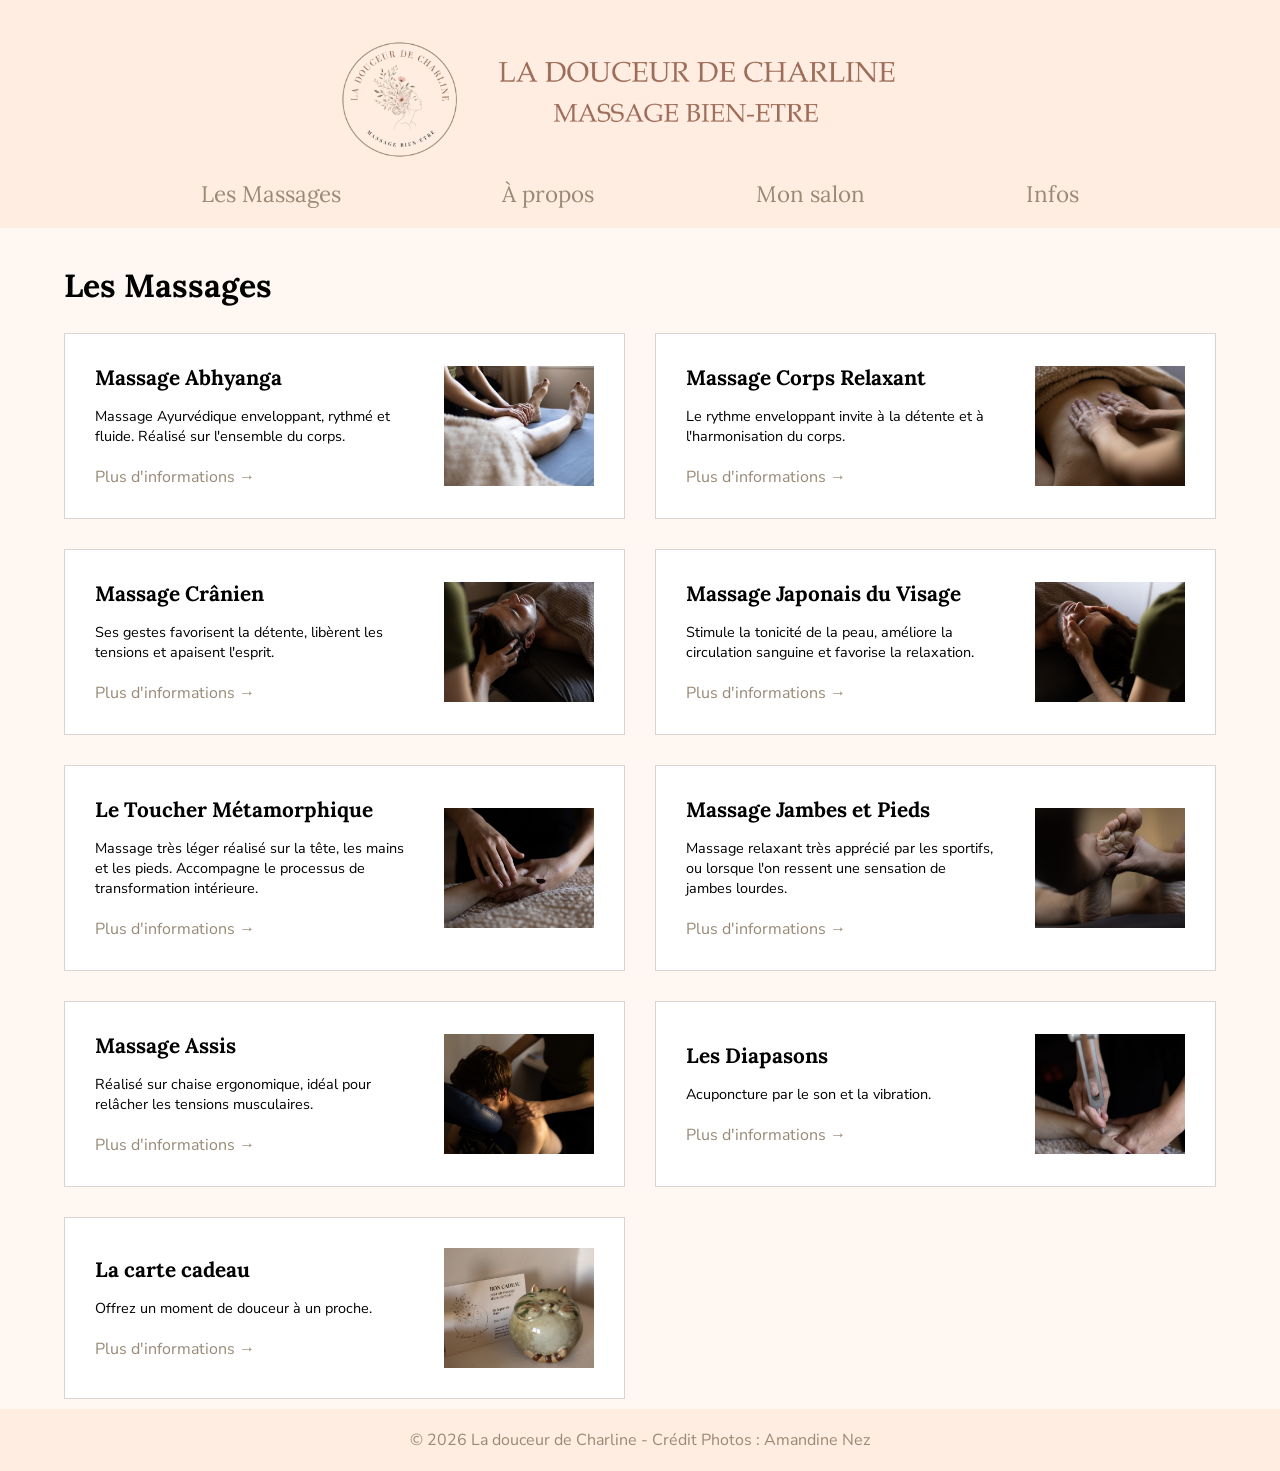
<file: index.html>
<!DOCTYPE html>

<html lang="fr">
<head>
	<meta charset="UTF-8">
	<meta name="viewport" content="width=device-width, initial-scale=1.0">
    <title>Accueil | La douceur de Charline</title>
    <link rel="stylesheet" href="css/style.css">
	<link rel="preconnect" href="https://fonts.googleapis.com">
	<link rel="preconnect" href="https://fonts.gstatic.com" crossorigin>
	<link href="https://fonts.googleapis.com/css2?family=Lora:wght@500;600;700&family=Nunito+Sans:wght@400;500;600;700&display=swap" rel="stylesheet">
</head>
<body>
	<header>
		<div class="conteneur-header">

			<a href="index.html"><img class="logo"
				 src="images/logo/logo_v2.png"
				 alt="Logo de la douceur de Charline"
				 ></a>

			<div class="contenu-header">

				<nav>
					<ul>
						<li><a href="index.html">Les Massages</a></li>
						<li><a href="apropos.html">À propos</a></li>
						<li><a href="moncabinet.html">Mon salon</a></li>
						<li><a href="contact.html">Infos</a></li>
					</ul>
				</nav>
			</div>
		</div>
	</header>
	<main>
	<h2>Les Massages</h2>
		<section class="grille-massages">

			<article class="carte-massage">

				<div class="contenu-massage">
					<h3>Massage Abhyanga</h3>

					<p class="accroche">
						Massage Ayurvédique enveloppant, rythmé et fluide.
						Réalisé sur l'ensemble du corps.
					</p>

					<a href="massages/abhyanga.html">
						Plus d'informations →
					</a>
				</div>

				<a href="massages/abhyanga.html"><img 
					src="images/massages/abhyanga.jpg" 
					alt="Image d'un massage abhyanga"></a>

			</article>

			<article class="carte-massage">

				<div class="contenu-massage">
					<h3>Massage Corps Relaxant</h3>

					<p class="accroche">
						Le rythme enveloppant invite à la détente et à l'harmonisation du corps.
					</p>

					<a href="massages/massagecorpsrelaxant.html">
						Plus d'informations →
					</a>
				</div>

				<a href="massages/massagecorpsrelaxant.html"><img 
					src="images/massages/corps.jpg" 
					alt="Image d'un massage corps relaxant"></a>

			</article>

			<article class="carte-massage">

				<div class="contenu-massage">
					<h3>Massage Crânien</h3>

					<p class="accroche">
						Ses gestes favorisent la détente, libèrent les tensions et apaisent l'esprit.
					</p>

					<a href="massages/massagecranien.html">
						Plus d'informations →
					</a>
				</div>

				<a href="massages/massagecranien.html"><img 
					src="images/massages/cranien.jpg" 
					alt="Image d'un massage cranien"></a>

			</article>
			
			<article class="carte-massage">

				<div class="contenu-massage">
					<h3>Massage Japonais du Visage</h3>

					<p class="accroche">
						Stimule la tonicité de la peau, améliore la circulation sanguine et favorise la relaxation.
					</p>

					<a href="massages/massagejaponais.html">
						Plus d'informations →
					</a>
				</div>

				<a href="massages/massagejaponais.html"><img 
					src="images/massages/kobido.jpg" 
					alt="Image d'un massage japonais du visage"></a>

			</article>
			
			<article class="carte-massage">

				<div class="contenu-massage">
					<h3>Le Toucher Métamorphique</h3>

					<p class="accroche">
						Massage très léger réalisé sur la tête, les mains et les pieds. Accompagne le processus de transformation intérieure.
					</p>

					<a href="massages/touchermetamorphique.html">
						Plus d'informations →
					</a>
				</div>

				<a href="massages/touchermetamorphique.html"><img 
					src="images/massages/meta.jpg" 
					alt="Image d'un toucher metamorphique"></a>

			</article>

			<article class="carte-massage">

				<div class="contenu-massage">
					<h3>Massage Jambes et Pieds</h3>

					<p class="accroche">
						Massage relaxant très apprécié par les sportifs, ou lorsque l'on ressent une sensation de jambes lourdes.
					</p>

					<a href="massages/jambesetpieds.html">
						Plus d'informations →
					</a>
				</div>

				<a href="massages/jambesetpieds.html"><img 
					src="images/massages/jambes.jpg" 
					alt="Image d'un massage jambes et pieds"></a>

			</article>

			<article class="carte-massage">

				<div class="contenu-massage">
					<h3>Massage Assis</h3>

					<p class="accroche">
						Réalisé sur chaise ergonomique, idéal pour relâcher les tensions musculaires.
					</p>

					<a href="massages/massageassis.html">
						Plus d'informations →
					</a>
				</div>

				<a href="massages/massageassis.html"><img 
					src="images/massages/assis.jpg" 
					alt="Image d'un massage assis"></a>

			</article>
			
			<article class="carte-massage">

				<div class="contenu-massage">
					<h3>Les Diapasons</h3>

					<p class="accroche">
						Acuponcture par le son et la vibration.
					</p>

					<a href="massages/diapasons.html">
						Plus d'informations →
					</a>
				</div>

				<a href="massages/diapasons.html"><img 
					src="images/massages/diapasons.jpg" 
					alt="Image d'un massage diapasons"></a>

			</article>

			<article class="carte-massage">

				<div class="contenu-massage">
					<h3>La carte cadeau</h3>

					<p class="accroche">
						Offrez un moment de douceur à un proche.
					</p>

					<a href="massages/carte_cadeau.html">
						Plus d'informations →
					</a>
				</div>

				<a href="massages/carte_cadeau.html"><img 
					src="images/massages/cadeau.jpg" 
					alt="Image d'une carte cadeau"></a>

			</article>


		</section>
	</main>
	<footer>
		<p>© 2026 La douceur de Charline - Crédit Photos : Amandine Nez</p>
	</footer>
</body>
</html>
</file>
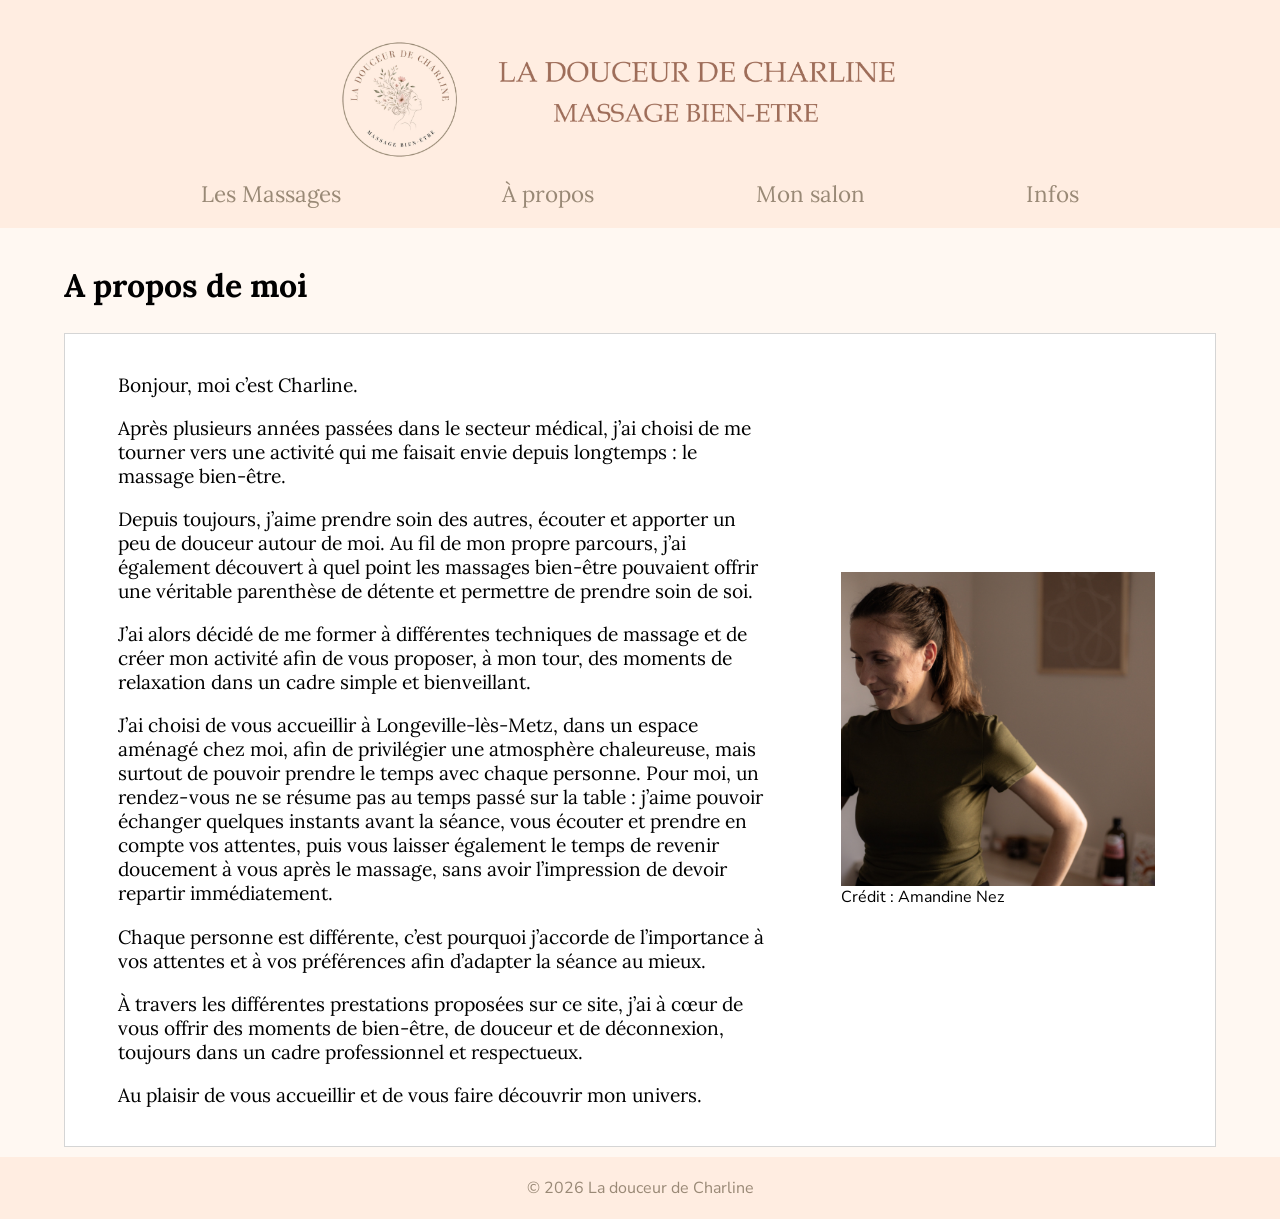
<file: apropos.html>
<!DOCTYPE html>

<html lang="fr">
<head>
	<meta charset="UTF-8">
	<meta name="viewport" content="width=device-width, initial-scale=1.0">
    <title>A propos | La douceur de Charline</title>
    <link rel="stylesheet" href="css/style.css">
	<link rel="preconnect" href="https://fonts.googleapis.com">
	<link rel="preconnect" href="https://fonts.gstatic.com" crossorigin>
	<link href="https://fonts.googleapis.com/css2?family=Lora:wght@500;600;700&family=Nunito+Sans:wght@400;500;600;700&display=swap" rel="stylesheet">
</head>
<body>
	<header>
		<div class="conteneur-header">

			<a href="index.html"><img class="logo"
				 src="images/logo/logo_v2.png"
				 alt="Logo de la douceur de Charline"
				 ></a>

			<div class="contenu-header">

				<nav>
					<ul>
						<li><a href="index.html">Les Massages</a></li>
						<li><a href="apropos.html">À propos</a></li>
						<li><a href="moncabinet.html">Mon salon</a></li>
						<li><a href="contact.html">Infos</a></li>
					</ul>
				</nav>
			</div>
		</div>
	</header>

    <main>
	<h2>A propos de moi</h2>

	<nav class="nav-mobile">
		<figure class="figure figure-mobile">
			<img 
			src="images/logo/charline.jpg"
			alt="Photo de Charline">
			<figcaption>Crédit : Amandine Nez</figcaption>
		</figure>
	</nav>
        <article class="a-propos">
                <div class="texte-a-propos">
					<p>
						Bonjour, moi c’est Charline.
					</p>
					<p>
						Après plusieurs années passées dans le secteur médical, j’ai choisi de me tourner vers une activité qui me faisait envie depuis longtemps : le massage bien-être.
					</p>
					<p>
						Depuis toujours, j’aime prendre soin des autres, écouter et apporter un peu de douceur autour de moi. Au fil de mon propre parcours, j’ai également découvert à quel point les massages bien-être pouvaient offrir une véritable parenthèse de détente et permettre de prendre soin de soi.
					</p>
					<p>
						J’ai alors décidé de me former à différentes techniques de massage et de créer mon activité afin de vous proposer, à mon tour, des moments de relaxation dans un cadre simple et bienveillant.
					</p>
					<p>
						J’ai choisi de vous accueillir à Longeville-lès-Metz, dans un espace aménagé chez moi, afin de privilégier une atmosphère chaleureuse, mais surtout de pouvoir prendre le temps avec chaque personne. Pour moi, un rendez-vous ne se résume pas au temps passé sur la table : j’aime pouvoir échanger quelques instants avant la séance, vous écouter et prendre en compte vos attentes, puis vous laisser également le temps de revenir doucement à vous après le massage, sans avoir l’impression de devoir repartir immédiatement.
					</p>
					<p>
						Chaque personne est différente, c’est pourquoi j’accorde de l’importance à vos attentes et à vos préférences afin d’adapter la séance au mieux.
					</p>
					<p>
						À travers les différentes prestations proposées sur ce site, j’ai à cœur de vous offrir des moments de bien-être, de douceur et de déconnexion, toujours dans un cadre professionnel et respectueux.
					</p>
					<p>
						Au plaisir de vous accueillir et de vous faire découvrir mon univers.
					</p>
				</div>

				<figure class="figure figure-desktop">
					<img 
					src="images/logo/charline.jpg"
					alt="Photo de Charline">
					<figcaption>Crédit : Amandine Nez</figcaption>
				</figure>
                
        </article>
    </main>
	<footer>
		<p>© 2026 La douceur de Charline</p>
	</footer>
</body>
</html>
</file>
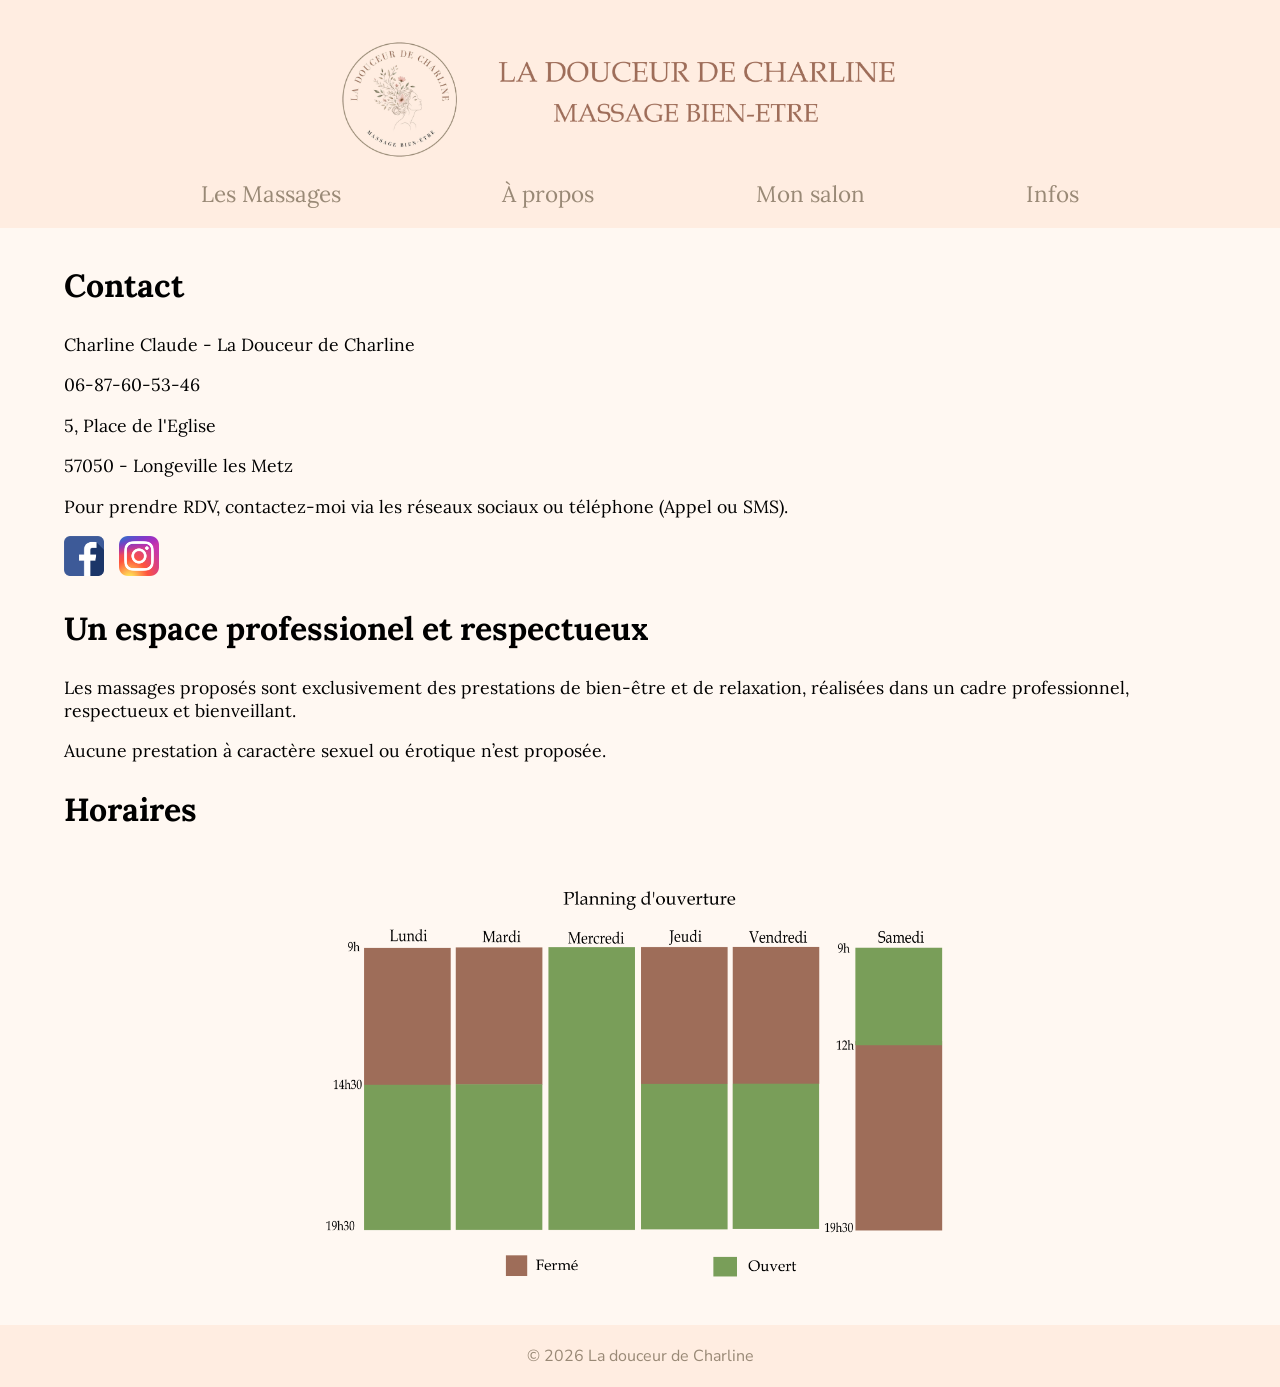
<file: contact.html>
<!DOCTYPE html>

<html lang="fr">
<head>
	<meta charset="UTF-8">
	<meta name="viewport" content="width=device-width, initial-scale=1.0">
    <title>Contact | La douceur de Charline</title>
    <link rel="stylesheet" href="css/style.css">
	<link rel="preconnect" href="https://fonts.googleapis.com">
	<link rel="preconnect" href="https://fonts.gstatic.com" crossorigin>
	<link href="https://fonts.googleapis.com/css2?family=Lora:wght@500;600;700&family=Nunito+Sans:wght@400;500;600;700&display=swap" rel="stylesheet">
</head>
<body>
	<header>
		<div class="conteneur-header">

			<a href="index.html"><img class="logo"
				 src="images/logo/logo_v2.png"
				 alt="Logo de la douceur de Charline"
				 ></a>

			<div class="contenu-header">

				<nav>
					<ul>
						<li><a href="index.html">Les Massages</a></li>
						<li><a href="apropos.html">À propos</a></li>
						<li><a href="moncabinet.html">Mon salon</a></li>
						<li><a href="contact.html">Infos</a></li>
					</ul>
				</nav>
			</div>
		</div>
	</header>

    <main>
	<div class="contact">
		<h2>Contact</h2>
                <p>
					Charline Claude - La Douceur de Charline
				</p>
				<p>
					06-87-60-53-46
				</p>
				<p>
					5, Place de l'Eglise
				</p>
				<p>
					57050 - Longeville les Metz
				</p>
				<p>
					Pour prendre RDV, contactez-moi via les réseaux sociaux ou téléphone (Appel ou SMS).
				</p>
				<div class="conteneur-images">
					<a href="https://www.facebook.com/profile.php?id=61592680139724"><img 
					src="images/icones/facebook.png"
					alt="Icone facebook"></a>
					
					<a href="https://www.instagram.com/ladouceurdecharline?obrf=dHRnNzBoZGVwa2lz"><img 
					src="images/icones/insta.png"
					alt="Icone instagram"></a>
				</div>
		<h2>Un espace professionel et respectueux</h2>
                <p>
					Les massages proposés sont exclusivement des prestations de bien-être et de relaxation, réalisées dans un cadre professionnel, respectueux et bienveillant.
				</p>
                <p>
					Aucune prestation à caractère sexuel ou érotique n’est proposée.
				</p>
	</div>
	<h2>Horaires</h2>
		<div class="planning">
			<a href="https://maps.app.goo.gl/3QBkF6GxqTUo1NKu7"><img 
				src="images/icones/planning.png"
				alt="Planning de la douceur de Charline"></a>
		</div>

    </main>
	<footer>
		<p>© 2026 La douceur de Charline</p>
	</footer>
</body>
</html>
</file>
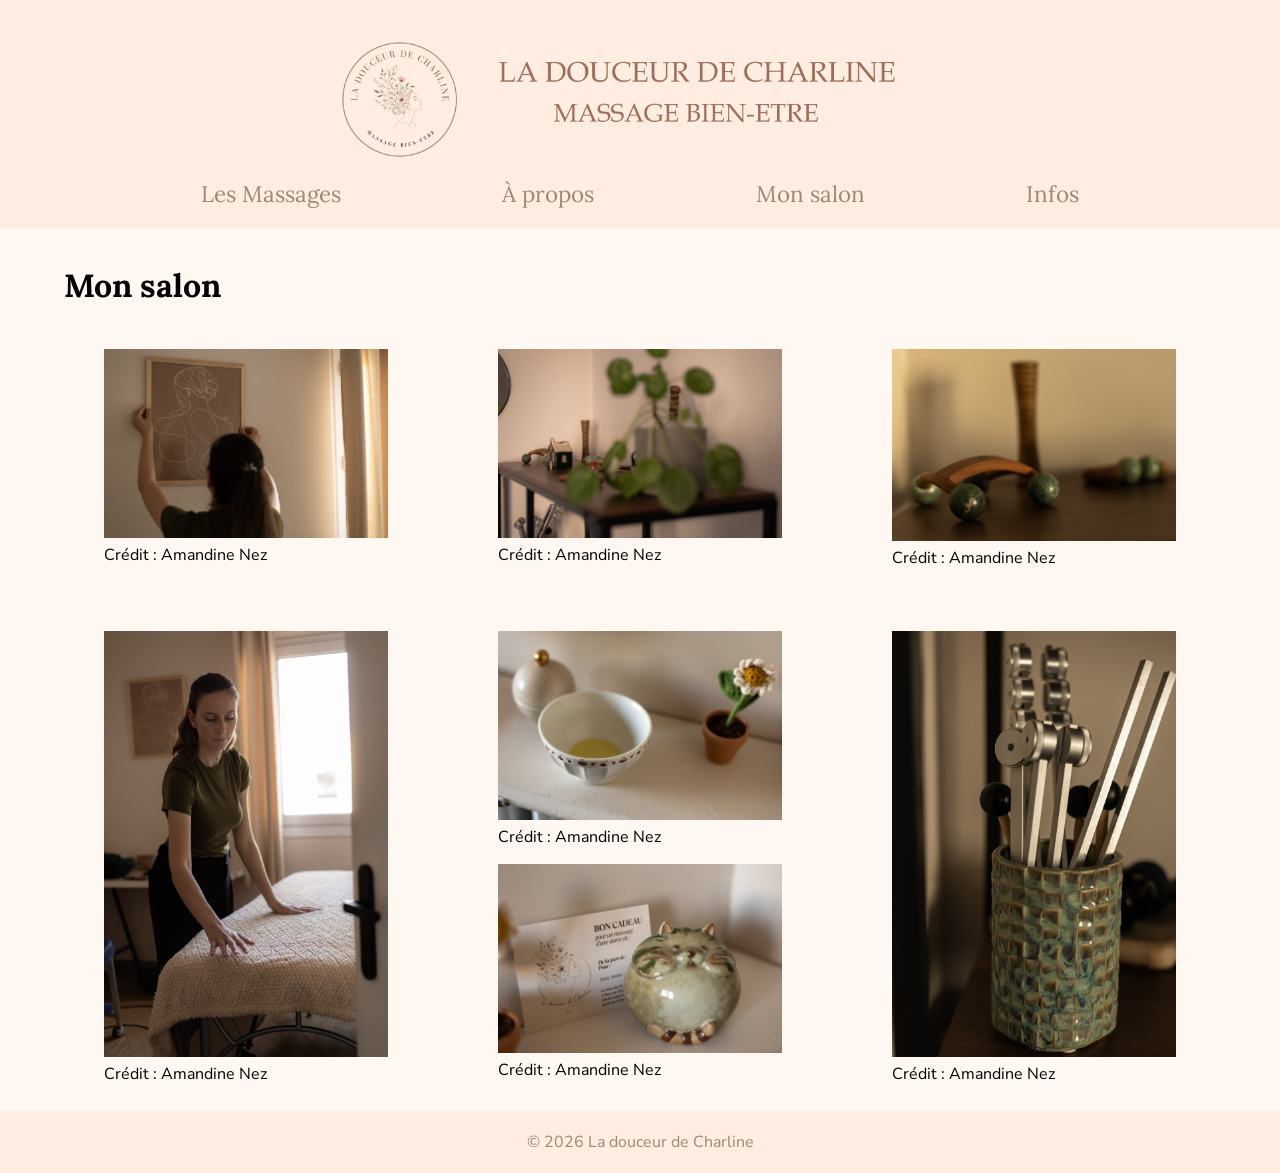
<file: moncabinet.html>
<!DOCTYPE html>

<html lang="fr">
<head>
	<meta charset="UTF-8">
	<meta name="viewport" content="width=device-width, initial-scale=1.0">
    <title>A propos | La douceur de Charline</title>
    <link rel="stylesheet" href="css/style.css">
	<link rel="preconnect" href="https://fonts.googleapis.com">
	<link rel="preconnect" href="https://fonts.gstatic.com" crossorigin>
	<link href="https://fonts.googleapis.com/css2?family=Lora:wght@500;600;700&family=Nunito+Sans:wght@400;500;600;700&display=swap" rel="stylesheet">
</head>
<body>
	<header>
		<div class="conteneur-header">

			<a href="index.html"><img class="logo"
				 src="images/logo/logo_v2.png"
				 alt="Logo de la douceur de Charline"
				 ></a>

			<div class="contenu-header">

				<nav>
					<ul>
						<li><a href="index.html">Les Massages</a></li>
						<li><a href="apropos.html">À propos</a></li>
						<li><a href="moncabinet.html">Mon salon</a></li>
						<li><a href="contact.html">Infos</a></li>
					</ul>
				</nav>
			</div>
		</div>
	</header>

    <main>
	<h2>Mon salon</h2>
	<section class="grille-photos">
		<figure>
			<img 
			src="images/cabinet/cadre.jpg"
			alt="Photo de Charline mettant en place un cadre dans son cabinet">		
		<figcaption>Crédit : Amandine Nez</figcaption>
		</figure>

		<figure>
			<img 
			src="images/cabinet/plante.jpg"
			alt="Photo d'une plante">		
			<figcaption>Crédit : Amandine Nez</figcaption>
		</figure>
		
		<figure>
			<img 
			src="images/cabinet/boules.jpg"
			alt="Photo d'un accessoire">		
			<figcaption>Crédit : Amandine Nez</figcaption>
		</figure>
		
		<figure>
			<img 
			src="images/cabinet/charline_table.jpg"
			alt="Photo de Charline dans son cabinet">	
			<figcaption>Crédit : Amandine Nez</figcaption>
		</figure>		

		<div>
			<figure>
				<img 
				src="images/cabinet/bol.jpg"
				alt="Photo du bol d'huile">
				<figcaption>Crédit : Amandine Nez</figcaption>
			</figure>
			<figure>	
				<img 
				src="images/cabinet/carte_cadeau.jpg"
				alt="Photo de la carte cadeau">	
				<figcaption>Crédit : Amandine Nez</figcaption>
			</figure>
		</div>
		<figure>	
			<img 
			src="images/cabinet/diaps.jpg"
			alt="Photo de diapasons">	
			<figcaption>Crédit : Amandine Nez</figcaption>
		</figure>
	</section>
    </main>
	<footer>
		<p>© 2026 La douceur de Charline</p>
	</footer>
</body>
</html>
</file>
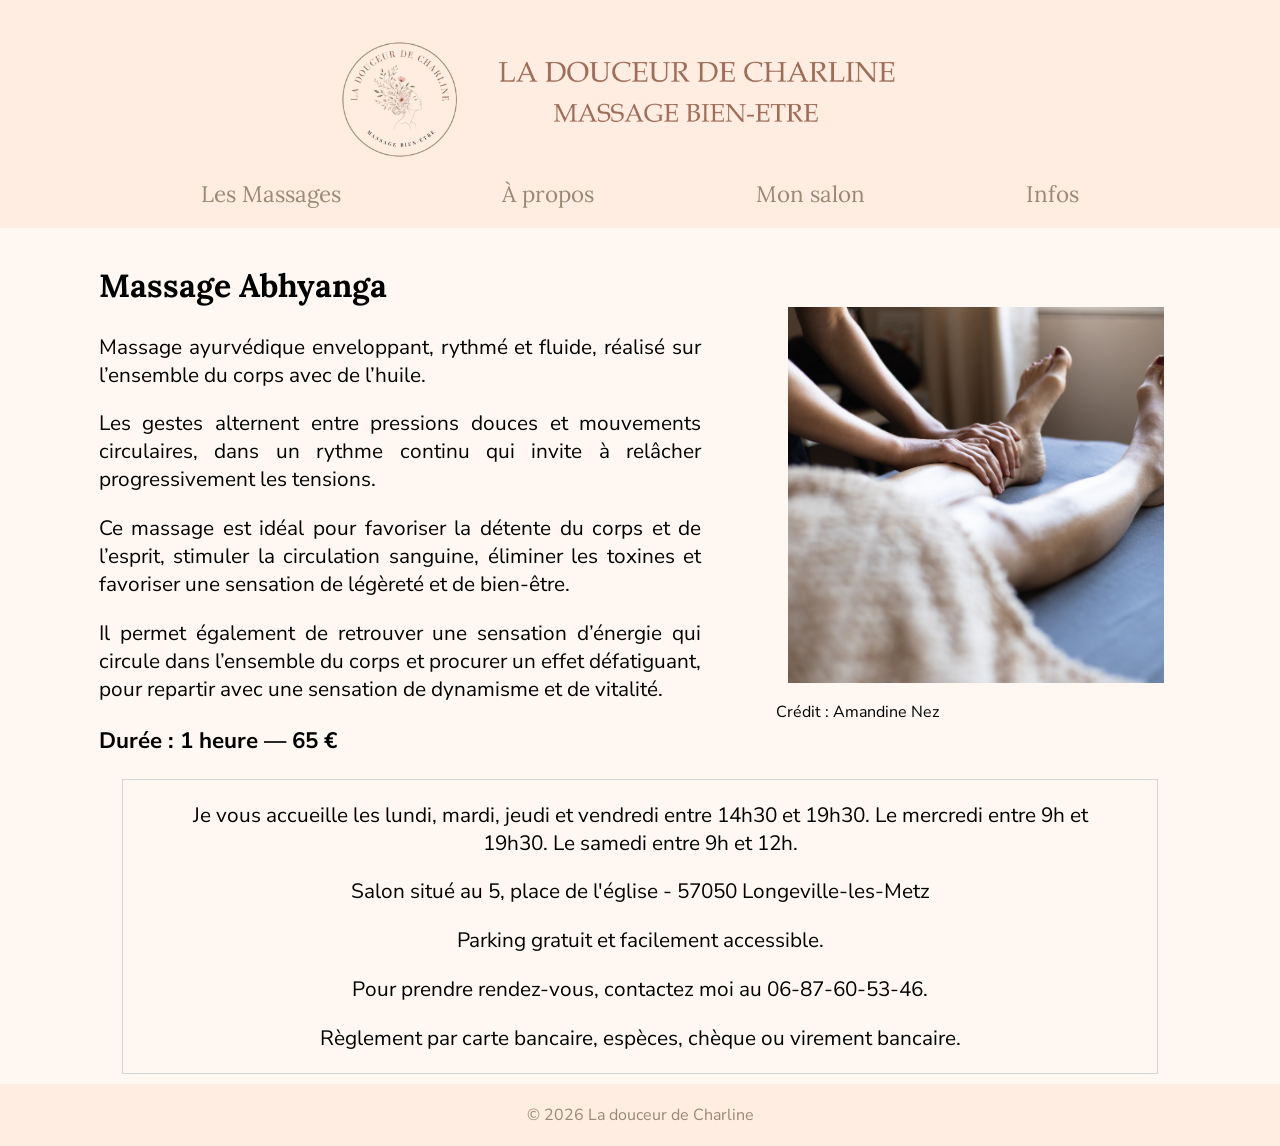
<file: massages/abhyanga.html>
<!DOCTYPE html>

<html lang="fr">
<head>
	<meta charset="UTF-8">
	<meta name="viewport" content="width=device-width, initial-scale=1.0">
    <title>Massage Abhyanga | La douceur de Charline</title>
    <link rel="stylesheet" href="../css/style.css">
	<link rel="preconnect" href="https://fonts.googleapis.com">
	<link rel="preconnect" href="https://fonts.gstatic.com" crossorigin>
	<link href="https://fonts.googleapis.com/css2?family=Lora:wght@500;600;700&family=Nunito+Sans:wght@400;500;600;700&display=swap" rel="stylesheet">
</head>
<body>
	<header>
		<div class="conteneur-header">

			<a href="../index.html"><img class="logo"
				 src="../images/logo/logo_v2.png"
				 alt="Logo de la douceur de Charline"
				 ></a>

			<div class="contenu-header">

				<nav>
					<ul>
						<li><a href="../index.html">Les Massages</a></li>
						<li><a href="../apropos.html">À propos</a></li>
						<li><a href="../moncabinet.html">Mon salon</a></li>
						<li><a href="../contact.html">Infos</a></li>
					</ul>
				</nav>
			</div>
		</div>
	</header>

    <main>
		<nav class="nav-mobile">
		  <h2 class="titre titre-mobile">Massage Abhyanga</h2>
		</nav>
            <div class="presentation-massage">
		
				<figure>
					<img 
						src="../images/massages/abhyanga.jpg"
						alt="Image d'un massage Abhyanga">
					<figcaption>Crédit : Amandine Nez</figcaption>
				</figure>

                <div class="infos-massage">
					
					<h2 class="titre titre-desktop">Massage Abhyanga</h2>	

					<div class="texte-massage">

						<p>
							Massage ayurvédique enveloppant, rythmé et fluide, réalisé sur l’ensemble du corps avec de l’huile.
						</p>
						<p>
							Les gestes alternent entre pressions douces et mouvements circulaires, dans un rythme continu qui invite à relâcher progressivement les tensions.
						</p>
						<p>
							Ce massage est idéal pour favoriser la détente du corps et de l’esprit, stimuler la circulation sanguine, éliminer les toxines et favoriser une sensation de légèreté et de bien-être.
						</p>
						<p>
							Il permet également de retrouver une sensation d’énergie qui circule dans l’ensemble du corps et procurer un effet défatiguant, pour repartir avec une sensation de dynamisme et de vitalité.
						</p>

					</div>

                    <p class="duree">
                        Durée : 1 heure — 65 €
                    </p>
                
                </div>

            </div>
            <div class="prendre-rdv">
				<p>
					Je vous accueille les lundi, mardi, jeudi et vendredi entre 14h30 et 19h30.	Le mercredi entre 9h et 19h30. Le samedi entre 9h et 12h.
				</p>
				<p>
					Salon situé au 5, place de l'église - 57050 Longeville-les-Metz
				</p>
				<p>
					Parking gratuit et facilement accessible.
				</p>
				<p>
					Pour prendre rendez-vous, contactez moi au 06-87-60-53-46.
				</p>
				<p>
					Règlement par carte bancaire, espèces, chèque ou virement bancaire.
				</p>
            
            </div>

            

    </main>
	<footer>
		<p>© 2026 La douceur de Charline</p>
	</footer>
</body>
</html>
</file>
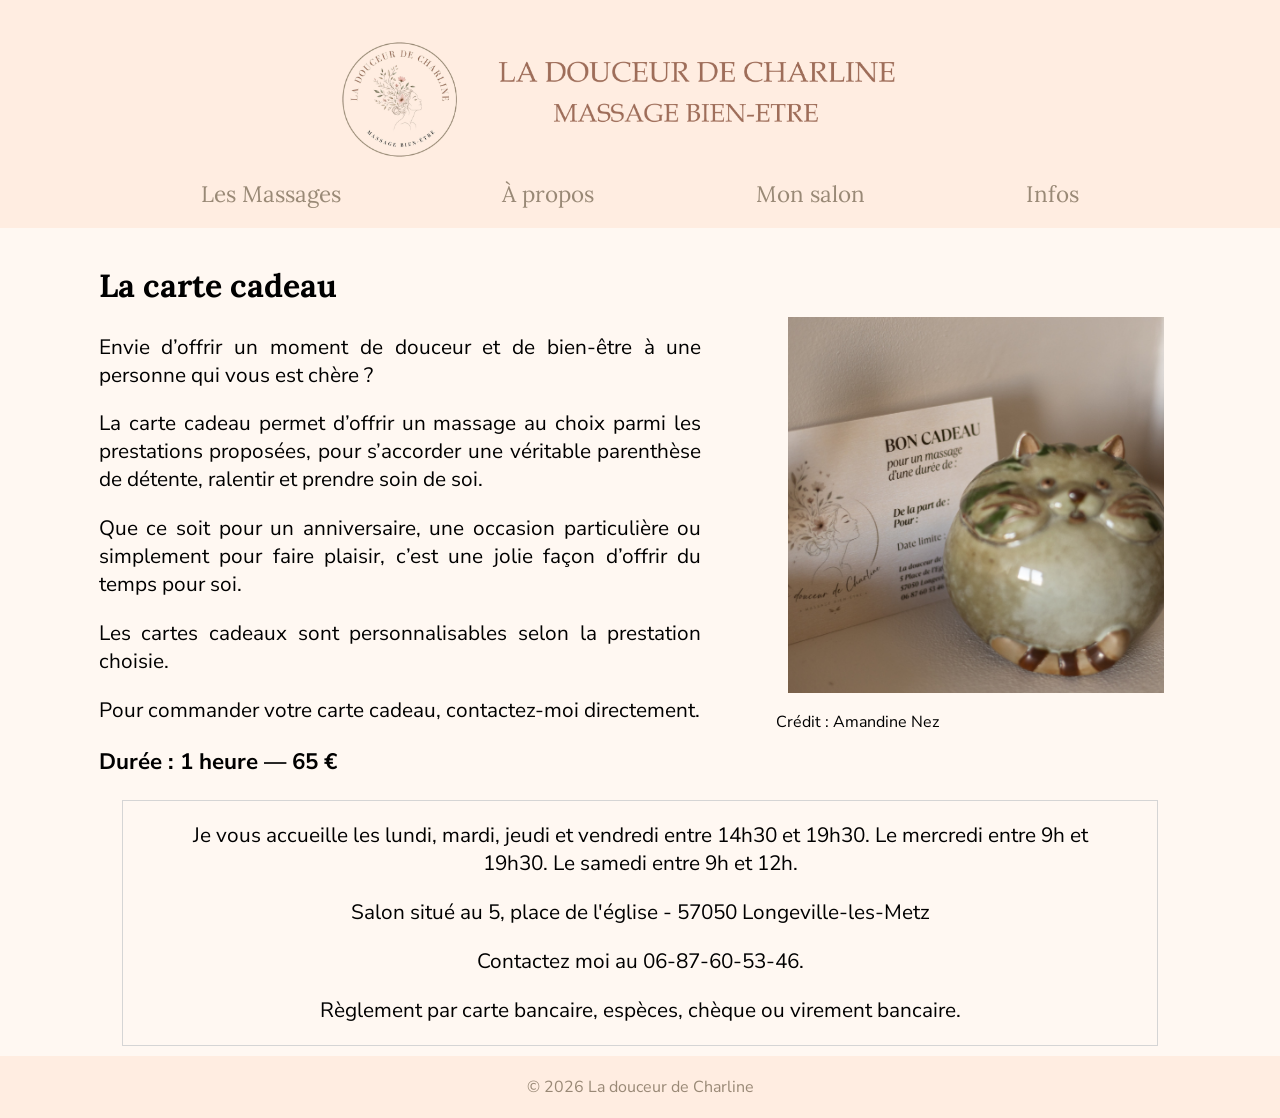
<file: massages/carte_cadeau.html>
<!DOCTYPE html>

<html lang="fr">
<head>
	<meta charset="UTF-8">
	<meta name="viewport" content="width=device-width, initial-scale=1.0">
    <title>Massage Abhyanga | La douceur de Charline</title>
    <link rel="stylesheet" href="../css/style.css">
	<link rel="preconnect" href="https://fonts.googleapis.com">
	<link rel="preconnect" href="https://fonts.gstatic.com" crossorigin>
	<link href="https://fonts.googleapis.com/css2?family=Lora:wght@500;600;700&family=Nunito+Sans:wght@400;500;600;700&display=swap" rel="stylesheet">
</head>
<body>
	<header>
		<div class="conteneur-header">

			<a href="../index.html"><img class="logo"
				 src="../images/logo/logo_v2.png"
				 alt="Logo de la douceur de Charline"
				 ></a>

			<div class="contenu-header">

				<nav>
					<ul>
						<li><a href="../index.html">Les Massages</a></li>
						<li><a href="../apropos.html">À propos</a></li>
						<li><a href="../moncabinet.html">Mon salon</a></li>
						<li><a href="../contact.html">Infos</a></li>
					</ul>
				</nav>
			</div>
		</div>
	</header>

    <main>
		<nav class="nav-mobile">
		  <h2 class="titre titre-mobile">La Carte Cadeau</h2>
		</nav>

            <div class="presentation-massage">
				<figure>
					<img 
						src="../images/massages/cadeau.jpg"
						alt="Photo d'une carte cadeau">
						<figcaption>Crédit : Amandine Nez</figcaption>
				</figure>

                <div class="infos-massage">

                    <h2 class="titre titre-desktop">La carte cadeau</h2>
					<div class="texte-massage">

						<p>
							Envie d’offrir un moment de douceur et de bien-être à une personne qui vous est chère ?
						</p>
						<p>
							La carte cadeau permet d’offrir un massage au choix parmi les prestations proposées, pour s’accorder une véritable parenthèse de détente, ralentir et prendre soin de soi.
						</p>
						<p>
							Que ce soit pour un anniversaire, une occasion particulière ou simplement pour faire plaisir, c’est une jolie façon d’offrir du temps pour soi.
						</p>
						<p>
							Les cartes cadeaux sont personnalisables selon la prestation choisie.
						</p>
						<p>
							Pour commander votre carte cadeau, contactez-moi directement.
						</p>

					</div>

                    <p class="duree">
                        Durée : 1 heure — 65 €
                    </p>
                
                </div>

            </div>
            <div class="prendre-rdv">
				<p>
					Je vous accueille les lundi, mardi, jeudi et vendredi entre 14h30 et 19h30.	Le mercredi entre 9h et 19h30. Le samedi entre 9h et 12h.
				</p>
				<p>
					Salon situé au 5, place de l'église - 57050 Longeville-les-Metz
				</p>
				<p>
					Contactez moi au 06-87-60-53-46.
				</p>
				<p>
					Règlement par carte bancaire, espèces, chèque ou virement bancaire.
				</p>
            
            </div>

            

    </main>
	<footer>
		<p>© 2026 La douceur de Charline</p>
	</footer>
</body>
</html>
</file>
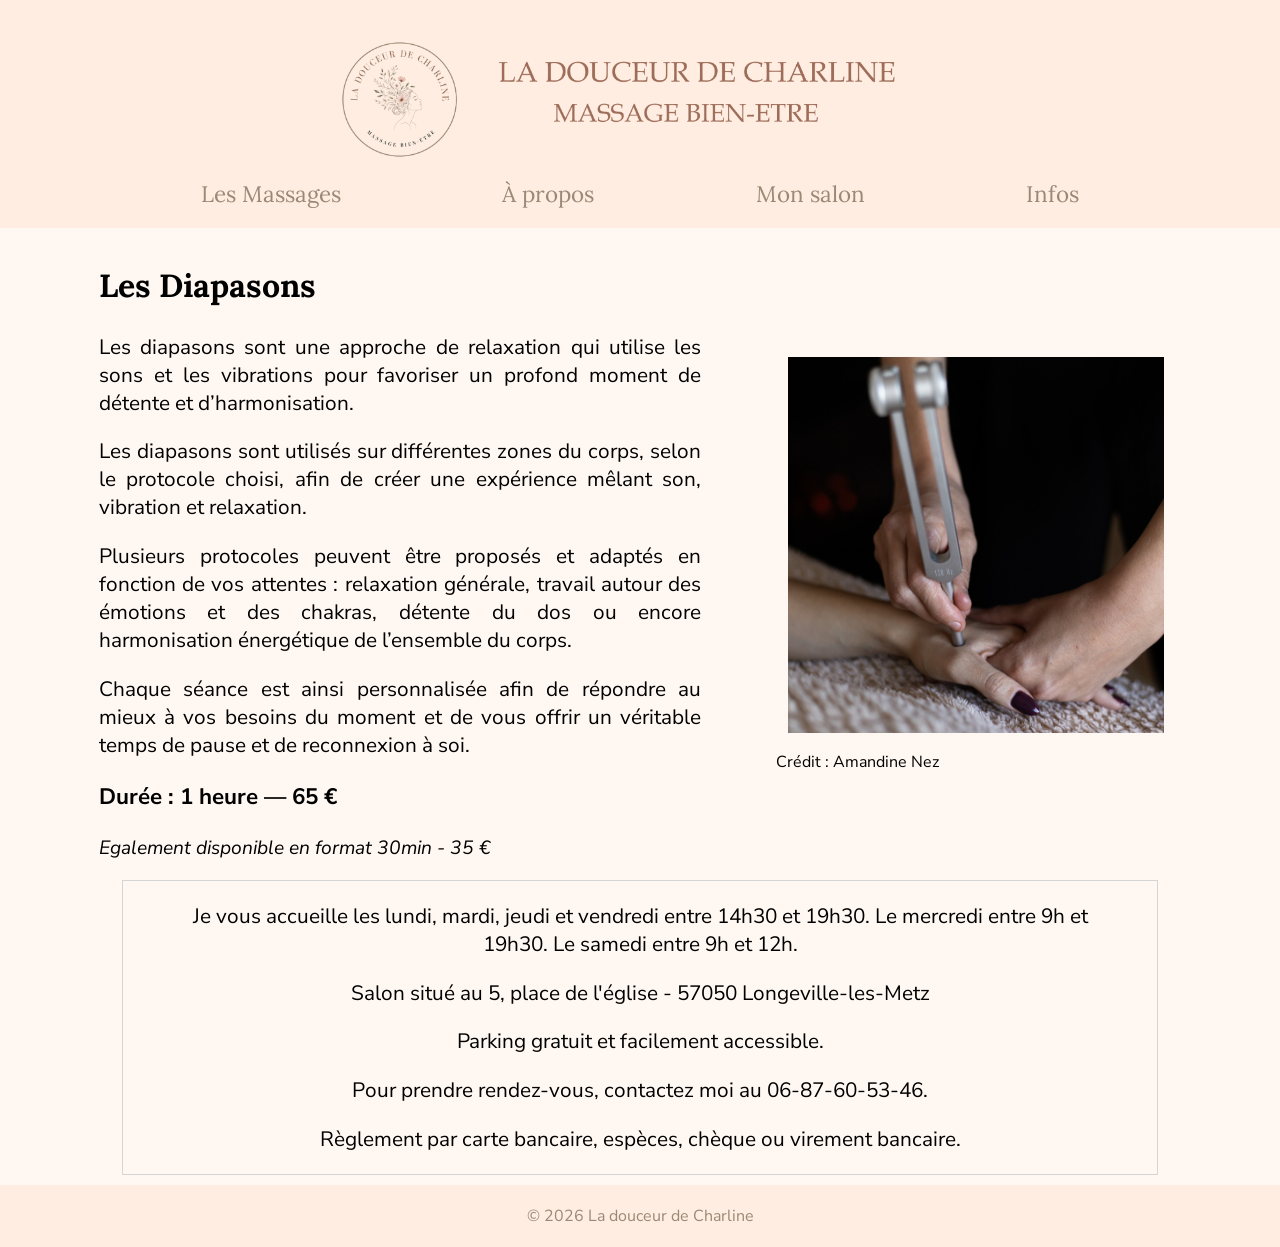
<file: massages/diapasons.html>
<!DOCTYPE html>

<html lang="fr">
<head>
	<meta charset="UTF-8">
	<meta name="viewport" content="width=device-width, initial-scale=1.0">
    <title>Les Diapasons | La douceur de Charline</title>
    <link rel="stylesheet" href="../css/style.css">
	<link rel="preconnect" href="https://fonts.googleapis.com">
	<link rel="preconnect" href="https://fonts.gstatic.com" crossorigin>
	<link href="https://fonts.googleapis.com/css2?family=Lora:wght@500;600;700&family=Nunito+Sans:wght@400;500;600;700&display=swap" rel="stylesheet">
</head>
<body>
	<header>
		<div class="conteneur-header">

			<a href="../index.html"><img class="logo"
				 src="../images/logo/logo_v2.png"
				 alt="Logo de la douceur de Charline"
				 ></a>

			<div class="contenu-header">

				<nav>
					<ul>
						<li><a href="../index.html">Les Massages</a></li>
						<li><a href="../apropos.html">À propos</a></li>
						<li><a href="../moncabinet.html">Mon salon</a></li>
						<li><a href="../contact.html">Infos</a></li>
					</ul>
				</nav>
			</div>
		</div>
	</header>

    <main>
		<nav class="nav-mobile">
		  <h2 class="titre titre-mobile">Les Diapasons</h2>
		</nav>

            <div class="presentation-massage">
				<figure>
					<img 
						src="../images/massages/diapasons.jpg"
						alt="Image d'un massage diapasons">
						<figcaption>Crédit : Amandine Nez</figcaption>
				</figure>

                <div class="infos-massage">

                    <h2 class="titre titre-desktop">Les Diapasons</h2>
					<div class="texte-massage">

						<p>
							Les diapasons sont une approche de relaxation qui utilise les sons et les vibrations pour favoriser un profond moment de détente et d’harmonisation.
						</p>
						<p>
							Les diapasons sont utilisés sur différentes zones du corps, selon le protocole choisi, afin de créer une expérience mêlant son, vibration et relaxation.
						</p>
						<p>
							Plusieurs protocoles peuvent être proposés et adaptés en fonction de vos attentes : relaxation générale, travail autour des émotions et des chakras, détente du dos ou encore harmonisation énergétique de l’ensemble du corps.
						</p>
						<p>
							Chaque séance est ainsi personnalisée afin de répondre au mieux à vos besoins du moment et de vous offrir un véritable temps de pause et de reconnexion à soi.
						</p>
					</div>

                    <p class="duree">
                        Durée : 1 heure — 65 €
                    </p>
                    <p class="infos-supplementaires">
						Egalement disponible en format 30min - 35 €
					</p>
                </div>
            </div>
            <div class="prendre-rdv">
				<p>
					Je vous accueille les lundi, mardi, jeudi et vendredi entre 14h30 et 19h30.	Le mercredi entre 9h et 19h30. Le samedi entre 9h et 12h.
				</p>
				<p>
					Salon situé au 5, place de l'église - 57050 Longeville-les-Metz
				</p>
				<p>
					Parking gratuit et facilement accessible.
				</p>
				<p>
					Pour prendre rendez-vous, contactez moi au 06-87-60-53-46.
				</p>
				<p>
					Règlement par carte bancaire, espèces, chèque ou virement bancaire.
				</p>
            
            </div>

            

    </main>
	<footer>
		<p>© 2026 La douceur de Charline</p>
	</footer>
</body>
</html>
</file>
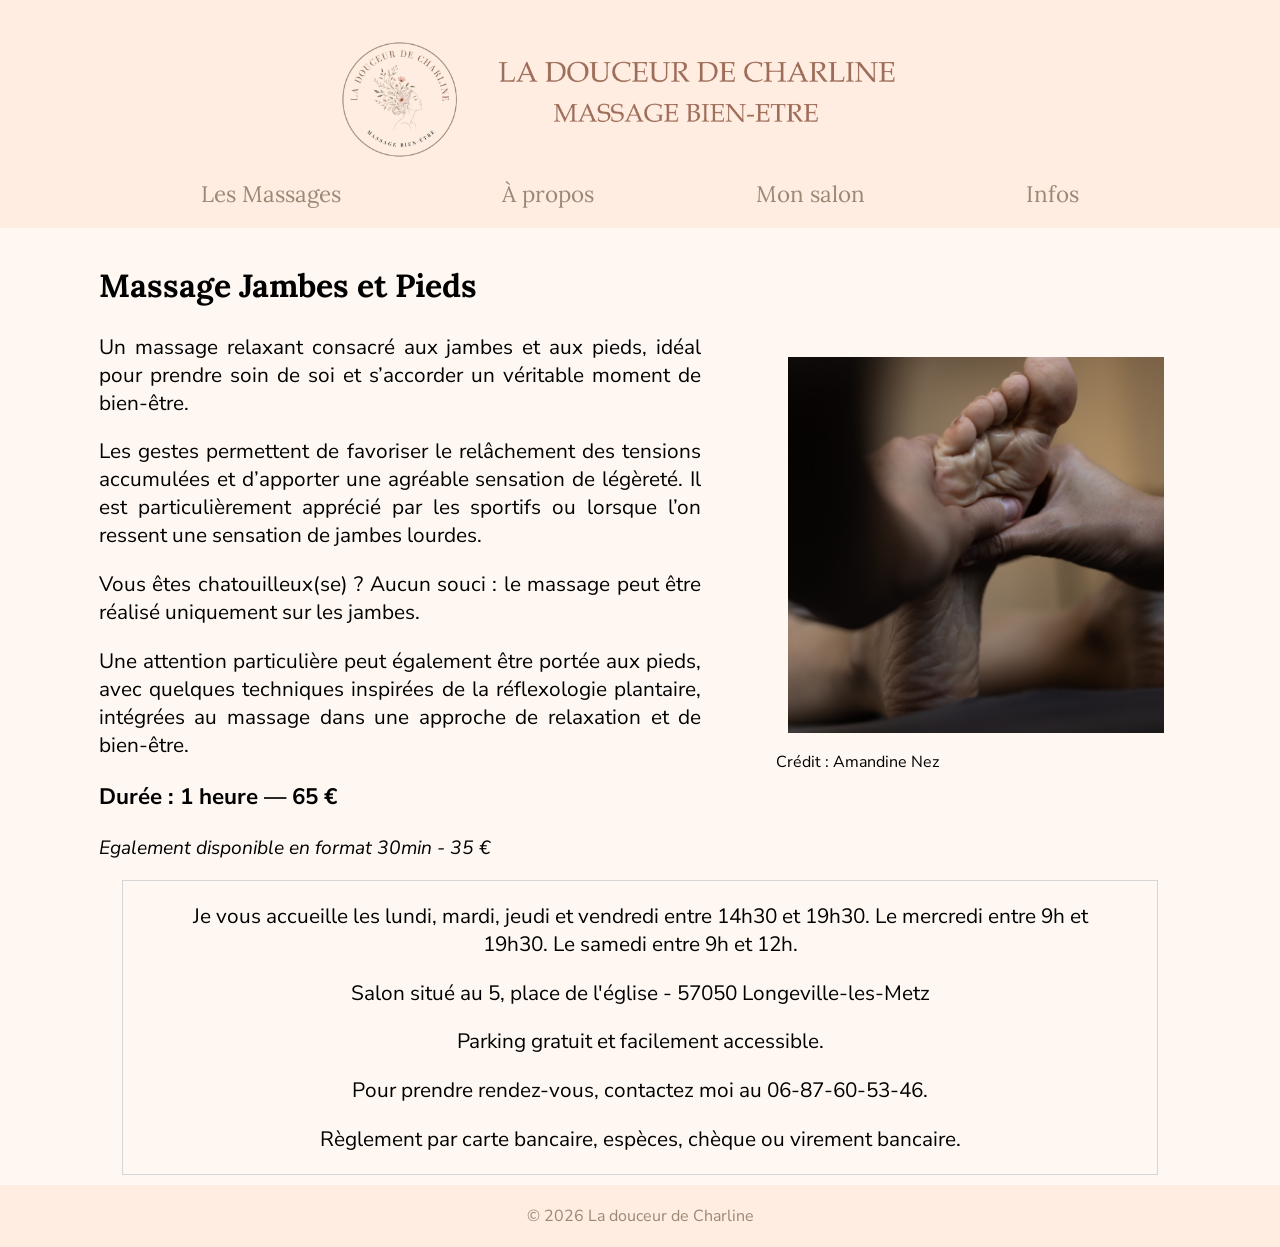
<file: massages/jambesetpieds.html>
<!DOCTYPE html>

<html lang="fr">
<head>
	<meta charset="UTF-8">
	<meta name="viewport" content="width=device-width, initial-scale=1.0">
    <title>Massage Jambes et Pieds | La douceur de Charline</title>
    <link rel="stylesheet" href="../css/style.css">
	<link rel="preconnect" href="https://fonts.googleapis.com">
	<link rel="preconnect" href="https://fonts.gstatic.com" crossorigin>
	<link href="https://fonts.googleapis.com/css2?family=Lora:wght@500;600;700&family=Nunito+Sans:wght@400;500;600;700&display=swap" rel="stylesheet">
</head>
<body>
	<header>
		<div class="conteneur-header">

			<a href="../index.html"><img class="logo"
				 src="../images/logo/logo_v2.png"
				 alt="Logo de la douceur de Charline"
				 ></a>

			<div class="contenu-header">

				<nav>
					<ul>
						<li><a href="../index.html">Les Massages</a></li>
						<li><a href="../apropos.html">À propos</a></li>
						<li><a href="../moncabinet.html">Mon salon</a></li>
						<li><a href="../contact.html">Infos</a></li>
					</ul>
				</nav>
			</div>
		</div>
	</header>

    <main>
		<nav class="nav-mobile">
		  <h2 class="titre titre-mobile">Massage Jambes et Pieds</h2>
		</nav>

            <div class="presentation-massage">
				<figure>
					<img 
						src="../images/massages/jambes.jpg"
						alt="Image d'un massage jambes et pieds">
					<figcaption>Crédit : Amandine Nez</figcaption>
				</figure>

                <div class="infos-massage">

                    <h2 class="titre titre-desktop">Massage Jambes et Pieds</h2>
					<div class="texte-massage">

						<p>
							Un massage relaxant consacré aux jambes et aux pieds, idéal pour prendre soin de soi et s’accorder un véritable moment de bien-être.
						</p>
						<p>
							Les gestes permettent de favoriser le relâchement des tensions accumulées et d’apporter une agréable sensation de légèreté. Il est particulièrement apprécié par les sportifs ou lorsque l’on ressent une sensation de jambes lourdes.
						</p>
						<p>
							Vous êtes chatouilleux(se) ? Aucun souci : le massage peut être réalisé uniquement sur les jambes.
						</p>
						<p>
							Une attention particulière peut également être portée aux pieds, avec quelques techniques inspirées de la réflexologie plantaire, intégrées au massage dans une approche de relaxation et de bien-être.
						</p>
					</div>

                    <p class="duree">
                        Durée : 1 heure — 65 €
                    </p>
                    <p class="infos-supplementaires">
						Egalement disponible en format 30min - 35 €
					</p>
                
                </div>

            </div>
            <div class="prendre-rdv">
				<p>
					Je vous accueille les lundi, mardi, jeudi et vendredi entre 14h30 et 19h30.	Le mercredi entre 9h et 19h30. Le samedi entre 9h et 12h.
				</p>
				<p>
					Salon situé au 5, place de l'église - 57050 Longeville-les-Metz
				</p>
				<p>
					Parking gratuit et facilement accessible.
				</p>
				<p>
					Pour prendre rendez-vous, contactez moi au 06-87-60-53-46.
				</p>
				<p>
					Règlement par carte bancaire, espèces, chèque ou virement bancaire.
				</p>
            
            </div>
            

    </main>
	<footer>
		<p>© 2026 La douceur de Charline</p>
	</footer>
</body>
</html>
</file>
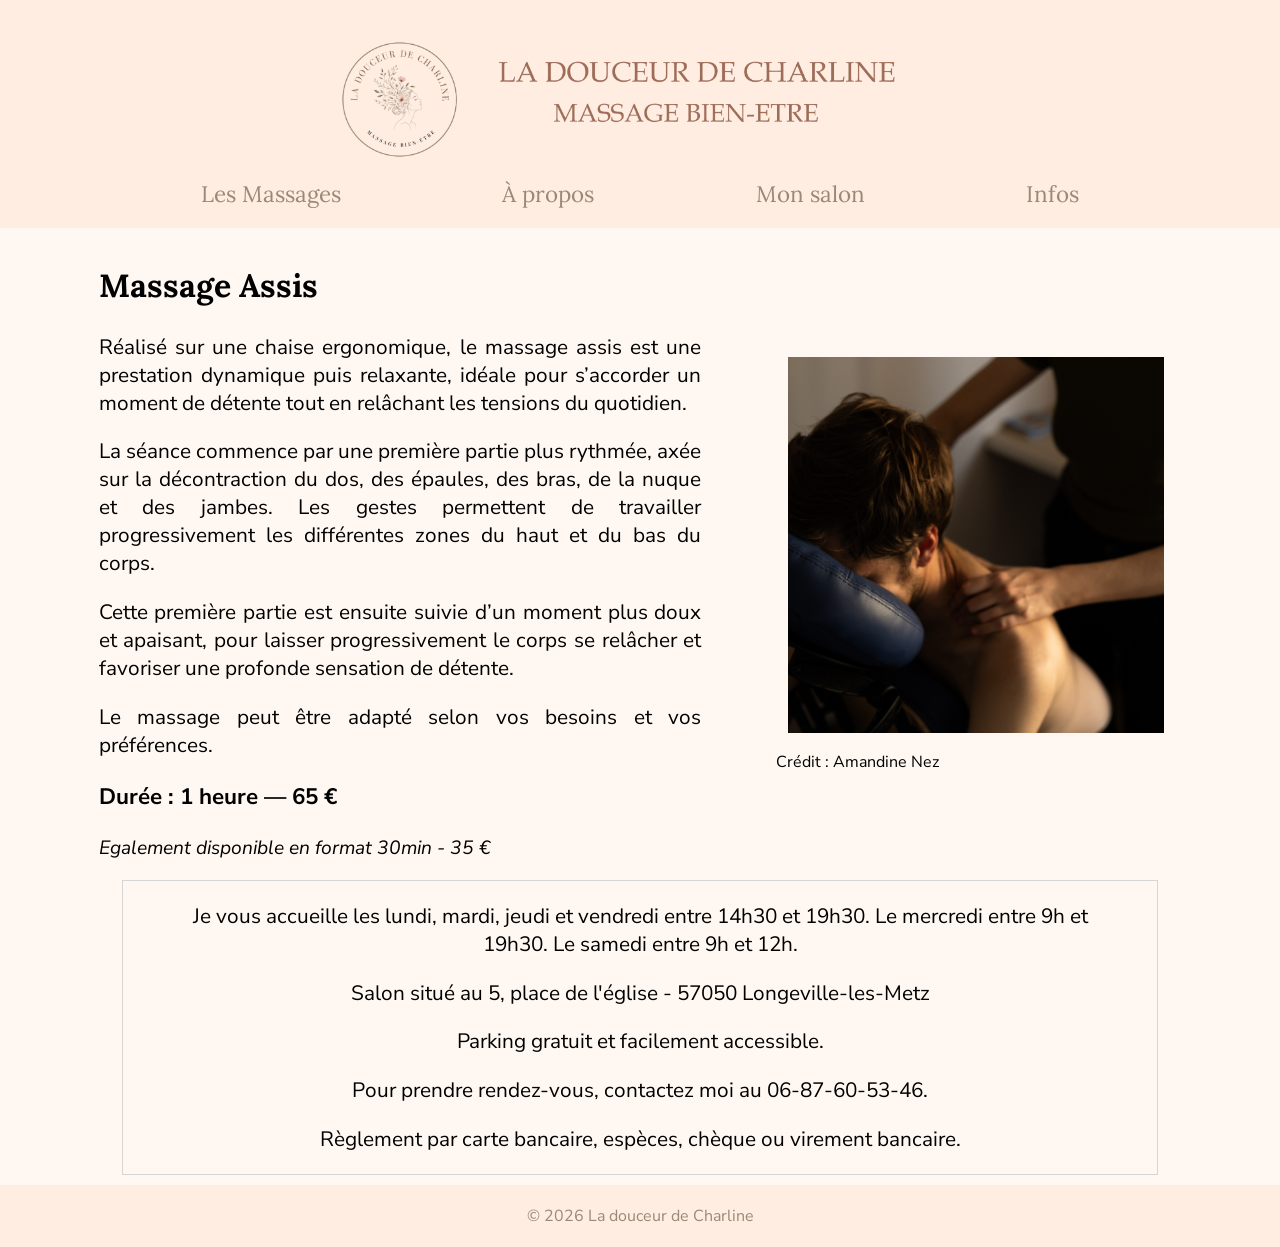
<file: massages/massageassis.html>
<!DOCTYPE html>

<html lang="fr">
<head>
	<meta charset="UTF-8">
	<meta name="viewport" content="width=device-width, initial-scale=1.0">
    <title>Massage Assis | La douceur de Charline</title>
    <link rel="stylesheet" href="../css/style.css">
	<link rel="preconnect" href="https://fonts.googleapis.com">
	<link rel="preconnect" href="https://fonts.gstatic.com" crossorigin>
	<link href="https://fonts.googleapis.com/css2?family=Lora:wght@500;600;700&family=Nunito+Sans:wght@400;500;600;700&display=swap" rel="stylesheet">
</head>
<body>
	<header>
		<div class="conteneur-header">

			<a href="../index.html"><img class="logo"
				 src="../images/logo/logo_v2.png"
				 alt="Logo de la douceur de Charline"
				 ></a>

			<div class="contenu-header">

				<nav>
					<ul>
						<li><a href="../index.html">Les Massages</a></li>
						<li><a href="../apropos.html">À propos</a></li>
						<li><a href="../moncabinet.html">Mon salon</a></li>
						<li><a href="../contact.html">Infos</a></li>
					</ul>
				</nav>
			</div>
		</div>
	</header>

    <main>
		<nav class="nav-mobile">
		  <h2 class="titre titre-mobile">Massage Assis</h2>
		</nav>
            <div class="presentation-massage">
				<figure>
					<img 
						src="../images/massages/assis.jpg"
						alt="Image d'un massage Assis">
					<figcaption>Crédit : Amandine Nez</figcaption>
				</figure>

                <div class="infos-massage">

                    <h2 class="titre titre-desktop">Massage Assis</h2>
					<div class="texte-massage">

						<p>
							Réalisé sur une chaise ergonomique, le massage assis est une prestation dynamique puis relaxante, idéale pour s’accorder un moment de détente tout en relâchant les tensions du quotidien.
						</p>
						<p>
							La séance commence par une première partie plus rythmée, axée sur la décontraction du dos, des épaules, des bras, de la nuque et des jambes. Les gestes permettent de travailler progressivement les différentes zones du haut et du bas du corps.
						</p>
						<p>
							Cette première partie est ensuite suivie d’un moment plus doux et apaisant, pour laisser progressivement le corps se relâcher et favoriser une profonde sensation de détente.
						</p>
						<p>
							Le massage peut être adapté selon vos besoins et vos préférences.
						</p>
					</div>

                    <p class="duree">
                        Durée : 1 heure — 65 €
                    </p>
                    <p class="infos-supplementaires">
						Egalement disponible en format 30min - 35 €
					</p>
                </div>

            </div>
            <div class="prendre-rdv">
				<p>
					Je vous accueille les lundi, mardi, jeudi et vendredi entre 14h30 et 19h30.	Le mercredi entre 9h et 19h30. Le samedi entre 9h et 12h.
				</p>
				<p>
					Salon situé au 5, place de l'église - 57050 Longeville-les-Metz
				</p>
				<p>
					Parking gratuit et facilement accessible.
				</p>
				<p>
					Pour prendre rendez-vous, contactez moi au 06-87-60-53-46.
				</p>
				<p>
					Règlement par carte bancaire, espèces, chèque ou virement bancaire.
				</p>
            
            </div>

            

    </main>
	<footer>
		<p>© 2026 La douceur de Charline</p>
	</footer>
</body>
</html>
</file>
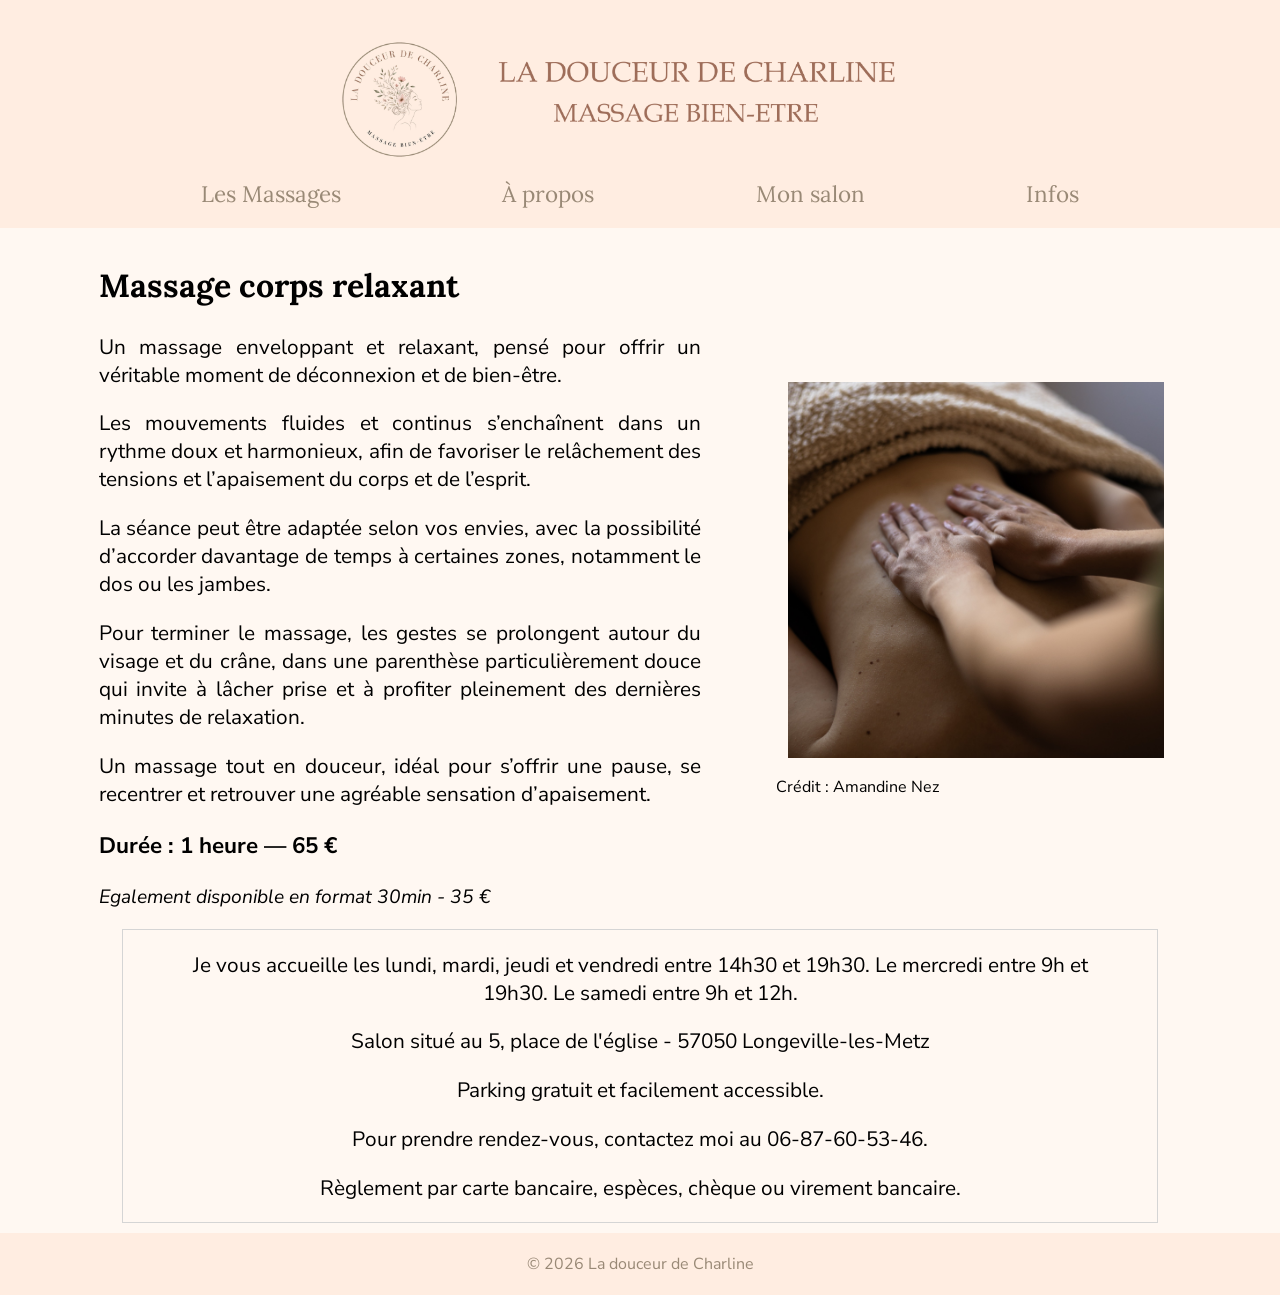
<file: massages/massagecorpsrelaxant.html>
<!DOCTYPE html>

<html lang="fr">
<head>
	<meta charset="UTF-8">
	<meta name="viewport" content="width=device-width, initial-scale=1.0">
    <title>Massage du Corps Relaxant | La douceur de Charline</title>
    <link rel="stylesheet" href="../css/style.css">
	<link rel="preconnect" href="https://fonts.googleapis.com">
	<link rel="preconnect" href="https://fonts.gstatic.com" crossorigin>
	<link href="https://fonts.googleapis.com/css2?family=Lora:wght@500;600;700&family=Nunito+Sans:wght@400;500;600;700&display=swap" rel="stylesheet">
</head>
<body>
	<header>
		<div class="conteneur-header">

			<a href="../index.html"><img class="logo"
				 src="../images/logo/logo_v2.png"
				 alt="Logo de la douceur de Charline"
				 ></a>

			<div class="contenu-header">

				<nav>
					<ul>
						<li><a href="../index.html">Les Massages</a></li>
						<li><a href="../apropos.html">À propos</a></li>
						<li><a href="../moncabinet.html">Mon salon</a></li>
						<li><a href="../contact.html">Infos</a></li>
					</ul>
				</nav>
			</div>
		</div>
	</header>

    <main>
		<nav class="nav-mobile">
		  <h2 class="titre titre-mobile">Massage corps relaxant</h2>
		</nav>

            <div class="presentation-massage">

				<figure>
					<img 
						src="../images/massages/corps.jpg"
						alt="Image d'un massage corps relaxant">
					<figcaption>Crédit : Amandine Nez</figcaption>
				</figure>

                <div class="infos-massage">

                    <h2 class="titre titre-desktop">Massage corps relaxant</h2>
					<div class="texte-massage">

						<p>
							Un massage enveloppant et relaxant, pensé pour offrir un véritable moment de déconnexion et de bien-être.
						</p>
						<p>
							Les mouvements fluides et continus s’enchaînent dans un rythme doux et harmonieux, afin de favoriser le relâchement des tensions et l’apaisement du corps et de l’esprit.
						</p>
						<p>
							La séance peut être adaptée selon vos envies, avec la possibilité d’accorder davantage de temps à certaines zones, notamment le dos ou les jambes.
						</p>
						<p>
							Pour terminer le massage, les gestes se prolongent autour du visage et du crâne, dans une parenthèse particulièrement douce qui invite à lâcher prise et à profiter pleinement des dernières minutes de relaxation.
						</p>
						<p>
							Un massage tout en douceur, idéal pour s’offrir une pause, se recentrer et retrouver une agréable sensation d’apaisement.
						</p>
					</div>

                    <p class="duree">
                        Durée : 1 heure — 65 €
                    </p>
                    <p class="infos-supplementaires">
						Egalement disponible en format 30min - 35 €
					</p>
                
                </div>

            </div>
            <div class="prendre-rdv">
				<p>
					Je vous accueille les lundi, mardi, jeudi et vendredi entre 14h30 et 19h30.	Le mercredi entre 9h et 19h30. Le samedi entre 9h et 12h.
				</p>
				<p>
					Salon situé au 5, place de l'église - 57050 Longeville-les-Metz
				</p>
				<p>
					Parking gratuit et facilement accessible.
				</p>
				<p>
					Pour prendre rendez-vous, contactez moi au 06-87-60-53-46.
				</p>
				<p>
					Règlement par carte bancaire, espèces, chèque ou virement bancaire.
				</p>
            
            </div>

            

    </main>
	<footer>
		<p>© 2026 La douceur de Charline</p>
	</footer>
</body>
</html>
</file>
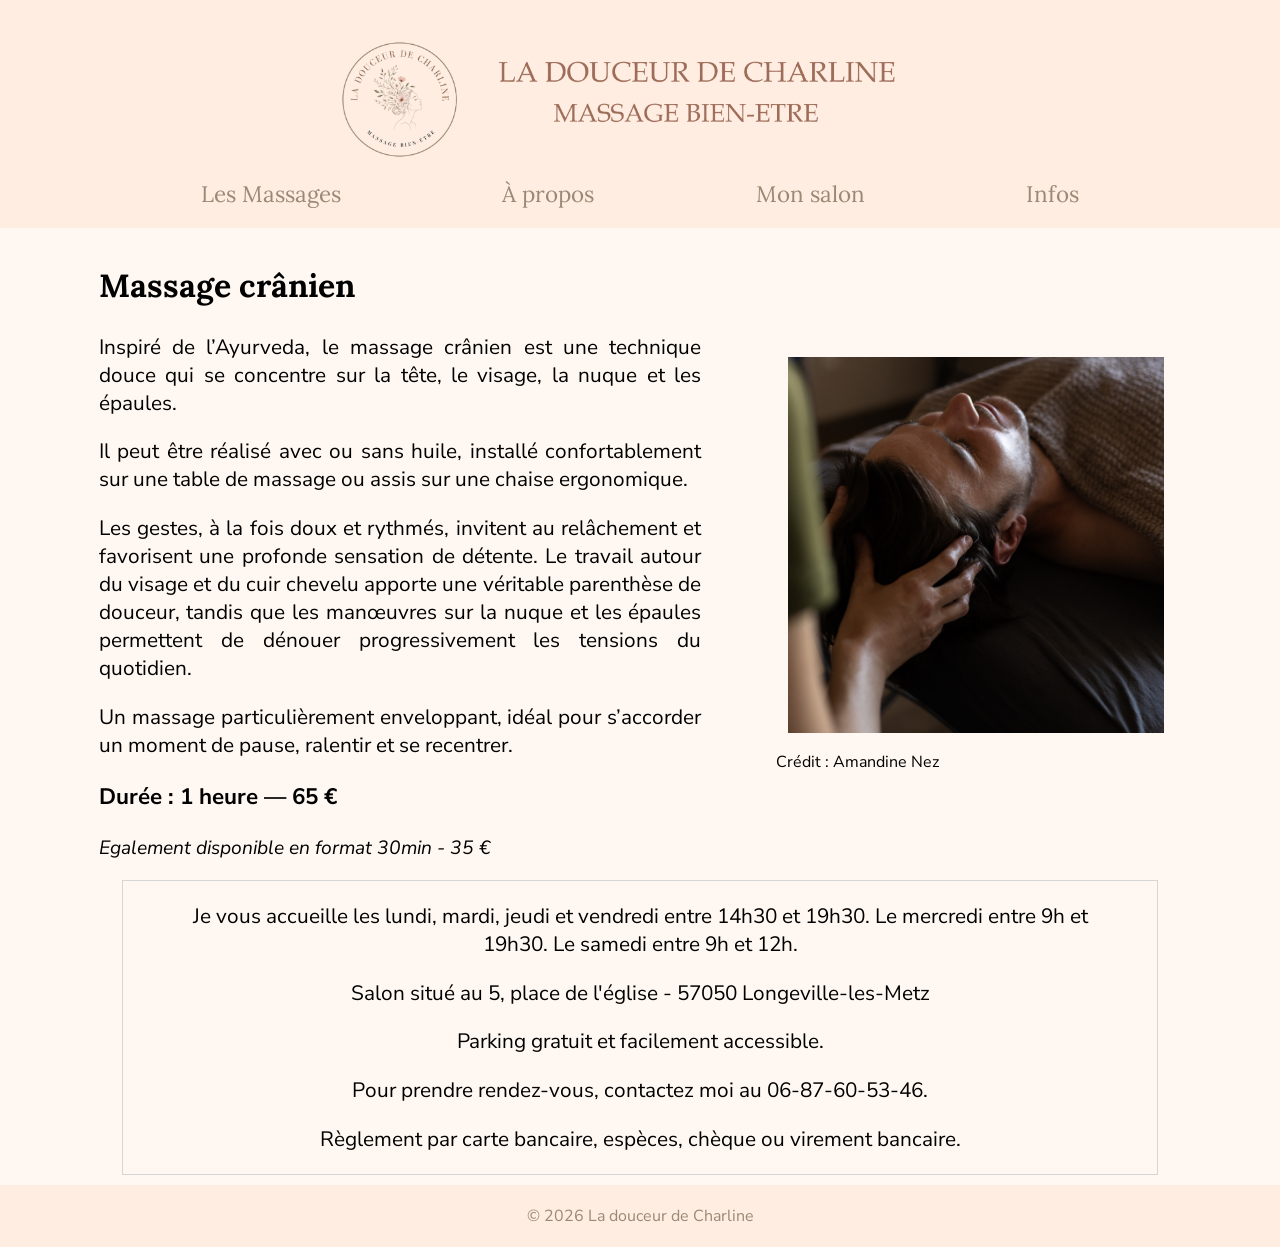
<file: massages/massagecranien.html>
<!DOCTYPE html>

<html lang="fr">
<head>
	<meta charset="UTF-8">
	<meta name="viewport" content="width=device-width, initial-scale=1.0">
    <title>Massage Cranien | La douceur de Charline</title>
    <link rel="stylesheet" href="../css/style.css">
	<link rel="preconnect" href="https://fonts.googleapis.com">
	<link rel="preconnect" href="https://fonts.gstatic.com" crossorigin>
	<link href="https://fonts.googleapis.com/css2?family=Lora:wght@500;600;700&family=Nunito+Sans:wght@400;500;600;700&display=swap" rel="stylesheet">
</head>
<body>
	<header>
		<div class="conteneur-header">

			<a href="../index.html"><img class="logo"
				 src="../images/logo/logo_v2.png"
				 alt="Logo de la douceur de Charline"
				 ></a>

			<div class="contenu-header">

				<nav>
					<ul>
						<li><a href="../index.html">Les Massages</a></li>
						<li><a href="../apropos.html">À propos</a></li>
						<li><a href="../moncabinet.html">Mon salon</a></li>
						<li><a href="../contact.html">Infos</a></li>
					</ul>
				</nav>
			</div>
		</div>
	</header>

    <main>
		<nav class="nav-mobile">
		  <h2 class="titre titre-mobile">Massage crânien</h2>
		</nav>

            <div class="presentation-massage">
				<figure>
					<img 
						src="../images/massages/cranien.jpg"
						alt="Image d'un massage cranien">
					<figcaption>Crédit : Amandine Nez</figcaption>
				</figure>

                <div class="infos-massage">
                    <h2 class="titre titre-desktop">Massage crânien</h2>
					<div class="texte-massage">

						<p>
							Inspiré de l’Ayurveda, le massage crânien est une technique douce qui se concentre sur la tête, le visage, la nuque et les épaules.
						</p>
						<p>
							Il peut être réalisé avec ou sans huile, installé confortablement sur une table de massage ou assis sur une chaise ergonomique.
						</p>
						<p>
							Les gestes, à la fois doux et rythmés, invitent au relâchement et favorisent une profonde sensation de détente. Le travail autour du visage et du cuir chevelu apporte une véritable parenthèse de douceur, tandis que les manœuvres sur la nuque et les épaules permettent de dénouer progressivement les tensions du quotidien.
						</p>
						<p>
							Un massage particulièrement enveloppant, idéal pour s’accorder un moment de pause, ralentir et se recentrer.
						</p>
					</div>

                    <p class="duree">
                        Durée : 1 heure — 65 €
                    </p>
                    <p class="infos-supplementaires">
						Egalement disponible en format 30min - 35 €
					</p>
                
                </div>

            </div>
            <div class="prendre-rdv">
				<p>
					Je vous accueille les lundi, mardi, jeudi et vendredi entre 14h30 et 19h30.	Le mercredi entre 9h et 19h30. Le samedi entre 9h et 12h.
				</p>
				<p>
					Salon situé au 5, place de l'église - 57050 Longeville-les-Metz
				</p>
				<p>
					Parking gratuit et facilement accessible.
				</p>
				<p>
					Pour prendre rendez-vous, contactez moi au 06-87-60-53-46.
				</p>
				<p>
					Règlement par carte bancaire, espèces, chèque ou virement bancaire.
				</p>
            
            </div>

            

    </main>
	<footer>
		<p>© 2026 La douceur de Charline</p>
	</footer>
</body>
</html>
</file>
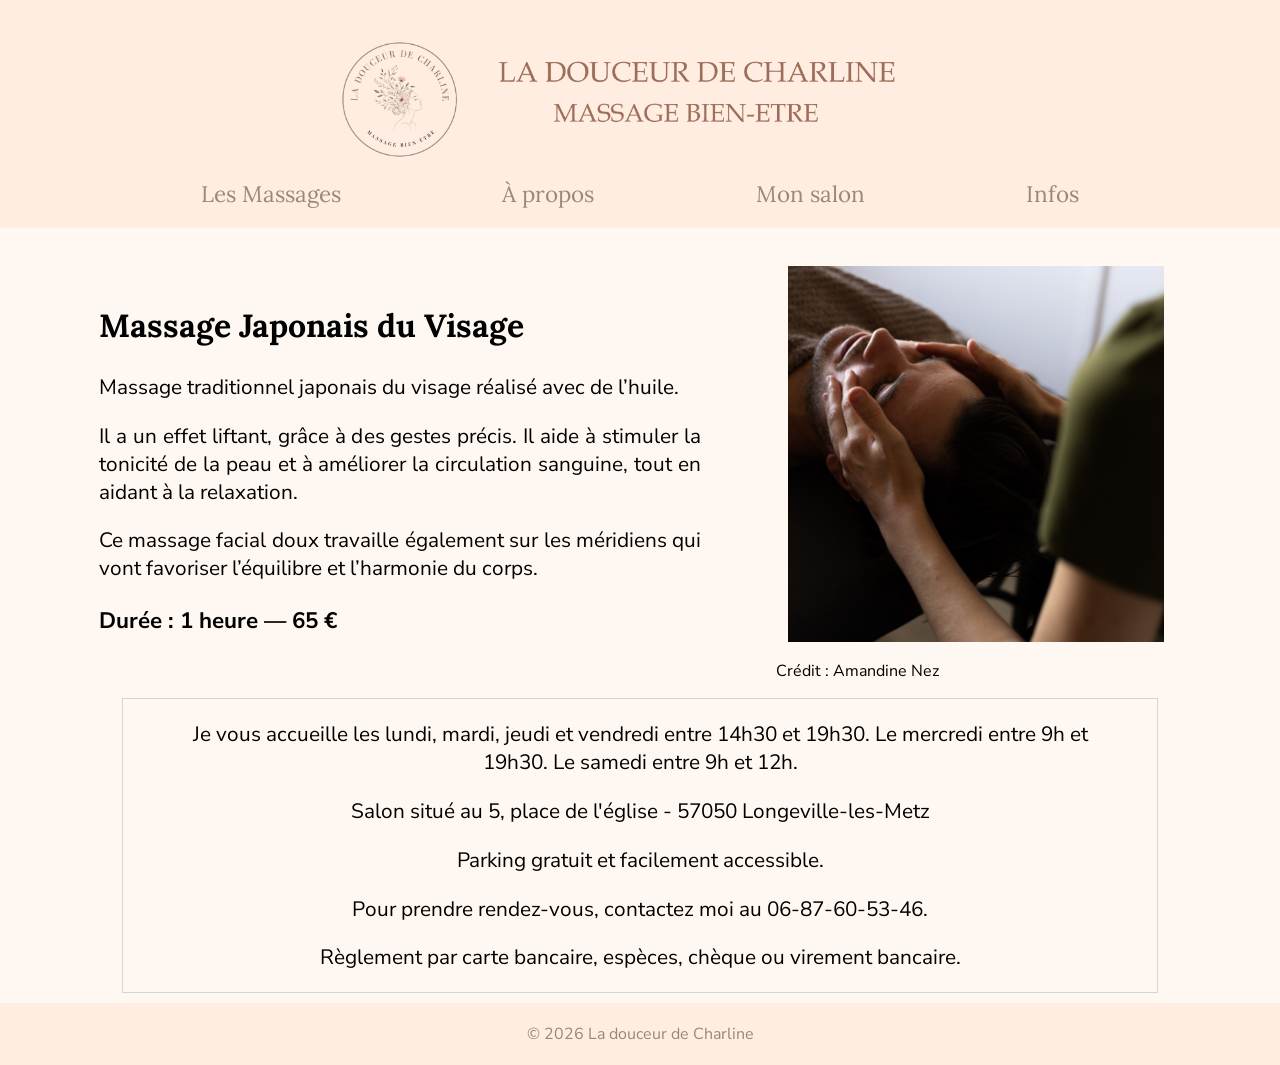
<file: massages/massagejaponais.html>
<!DOCTYPE html>

<html lang="fr">
<head>
	<meta charset="UTF-8">
	<meta name="viewport" content="width=device-width, initial-scale=1.0">
    <title>Massage Japonais du Visgae| La douceur de Charline</title>
    <link rel="stylesheet" href="../css/style.css">
	<link rel="preconnect" href="https://fonts.googleapis.com">
	<link rel="preconnect" href="https://fonts.gstatic.com" crossorigin>
	<link href="https://fonts.googleapis.com/css2?family=Lora:wght@500;600;700&family=Nunito+Sans:wght@400;500;600;700&display=swap" rel="stylesheet">
</head>
<body>
	<header>
		<div class="conteneur-header">

			<a href="../index.html"><img class="logo"
				 src="../images/logo/logo_v2.png"
				 alt="Logo de la douceur de Charline"
				 ></a>

			<div class="contenu-header">

				<nav>
					<ul>
						<li><a href="../index.html">Les Massages</a></li>
						<li><a href="../apropos.html">À propos</a></li>
						<li><a href="../moncabinet.html">Mon salon</a></li>
						<li><a href="../contact.html">Infos</a></li>
					</ul>
				</nav>
			</div>
		</div>
	</header>

    <main>
		<nav class="nav-mobile">
		  <h2 class="titre titre-mobile">Massage Japonais du Visage</h2>
		</nav>

            <div class="presentation-massage">
				<figure>
					<img 
						src="../images/massages/kobido.jpg"
						alt="Image d'un massage japonais du visage">
					<figcaption>Crédit : Amandine Nez</figcaption>
				</figure>

                <div class="infos-massage">

                    <h2 class="titre titre-desktop">Massage Japonais du Visage</h2>
					<div class="texte-massage">

						<p>
							Massage traditionnel japonais du visage réalisé avec de l’huile.
						</p>
						<p>
							Il a un effet liftant, grâce à des gestes précis. Il aide à stimuler la tonicité de la peau et à améliorer la circulation sanguine, tout en aidant à la relaxation.
						</p>
						<p>
							Ce massage facial doux travaille également sur les méridiens qui vont favoriser l’équilibre et l’harmonie du corps.
						</p>
					</div>

                    <p class="duree">
                        Durée : 1 heure — 65 €
                    </p>
                
                </div>

            </div>
            <div class="prendre-rdv">
				<p>
					Je vous accueille les lundi, mardi, jeudi et vendredi entre 14h30 et 19h30.	Le mercredi entre 9h et 19h30. Le samedi entre 9h et 12h.
				</p>
				<p>
					Salon situé au 5, place de l'église - 57050 Longeville-les-Metz
				</p>
				<p>
					Parking gratuit et facilement accessible.
				</p>
				<p>
					Pour prendre rendez-vous, contactez moi au 06-87-60-53-46.
				</p>
				<p>
					Règlement par carte bancaire, espèces, chèque ou virement bancaire.
				</p>
            
            </div>

            

    </main>
	<footer>
		<p>© 2026 La douceur de Charline</p>
	</footer>
</body>
</html>
</file>
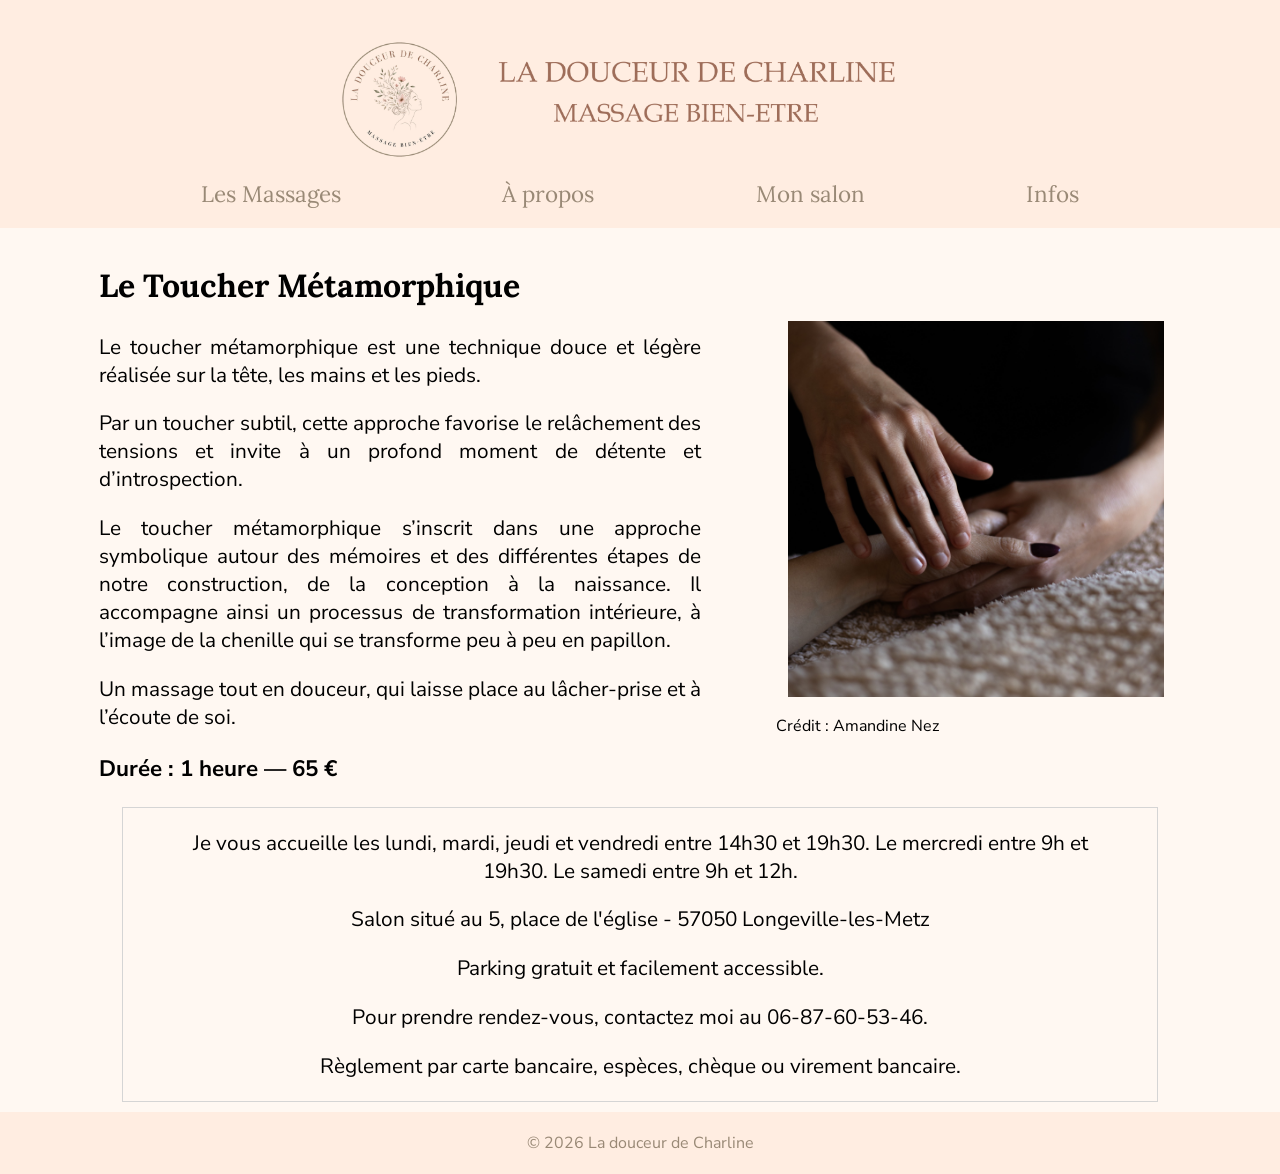
<file: massages/touchermetamorphique.html>
<!DOCTYPE html>

<html lang="fr">
<head>
	<meta charset="UTF-8">
	<meta name="viewport" content="width=device-width, initial-scale=1.0">
    <title>Le Toucher Métamorphique | La douceur de Charline</title>
    <link rel="stylesheet" href="../css/style.css">
	<link rel="preconnect" href="https://fonts.googleapis.com">
	<link rel="preconnect" href="https://fonts.gstatic.com" crossorigin>
	<link href="https://fonts.googleapis.com/css2?family=Lora:wght@500;600;700&family=Nunito+Sans:wght@400;500;600;700&display=swap" rel="stylesheet">
</head>
<body>
	<header>
		<div class="conteneur-header">

			<a href="../index.html"><img class="logo"
				 src="../images/logo/logo_v2.png"
				 alt="Logo de la douceur de Charline"
				 ></a>

			<div class="contenu-header">

				<nav>
					<ul>
						<li><a href="../index.html">Les Massages</a></li>
						<li><a href="../apropos.html">À propos</a></li>
						<li><a href="../moncabinet.html">Mon salon</a></li>
						<li><a href="../contact.html">Infos</a></li>
					</ul>
				</nav>
			</div>
		</div>
	</header>

    <main>
		<nav class="nav-mobile">
		  <h2 class="titre titre-mobile">Le Toucher Métamorphique</h2>
		</nav>
            <div class="presentation-massage">
				<figure>
					<img 
						src="../images/massages/meta.jpg"
						alt="Image d'un toucher metamorphique">
					<figcaption>Crédit : Amandine Nez</figcaption>
				</figure>

                <div class="infos-massage">

                    <h2 class="titre titre-desktop">Le Toucher Métamorphique</h2>
					<div class="texte-massage">

						<p>
							Le toucher métamorphique est une technique douce et légère réalisée sur la tête, les mains et les pieds.
						</p>
						<p>
							Par un toucher subtil, cette approche favorise le relâchement des tensions et invite à un profond moment de détente et d’introspection.
						</p>
						<p>
							Le toucher métamorphique s’inscrit dans une approche symbolique autour des mémoires et des différentes étapes de notre construction, de la conception à la naissance. Il accompagne ainsi un processus de transformation intérieure, à l’image de la chenille qui se transforme peu à peu en papillon.
						</p>
						<p>
							Un massage tout en douceur, qui laisse place au lâcher-prise et à l’écoute de soi.
						</p>
					</div>

                    <p class="duree">
                        Durée : 1 heure — 65 €
                    </p>
                
                </div>

            </div>
            <div class="prendre-rdv">
				<p>
					Je vous accueille les lundi, mardi, jeudi et vendredi entre 14h30 et 19h30.	Le mercredi entre 9h et 19h30. Le samedi entre 9h et 12h.
				</p>
				<p>
					Salon situé au 5, place de l'église - 57050 Longeville-les-Metz
				</p>
				<p>
					Parking gratuit et facilement accessible.
				</p>
				<p>
					Pour prendre rendez-vous, contactez moi au 06-87-60-53-46.
				</p>
				<p>
					Règlement par carte bancaire, espèces, chèque ou virement bancaire.
				</p>
            
            </div>

            

    </main>
	<footer>
		<p>© 2026 La douceur de Charline</p>
	</footer>
</body>
</html>
</file>
<file: css/style.css>
* {
    box-sizing: border-box;
}

.conteneur-header {
    max-width: 1800px;
    margin: 0 auto;
    padding: 0 20px;
    gap: 50px;
}
body {
    font-family: "Nunito Sans", sans-serif;
    margin: 0;
}
main {
	background-color: #FFF8F2;
    padding: 10px 5%;
}
header {
	background-color: #ffede1;
    color: white;
    padding: 20px;
}
h3 {
    font-family: "Lora", serif;
    font-size: 2rem;
    margin: 5px 0;
    text-align: center;
}
nav a {
    color: #998976;
    text-decoration: none;
}
nav ul {
    font-size: 1.4rem;
    font-family: "Lora", serif;
    display: flex;
    justify-content: space-evenly;
    list-style: none;
    padding: 0;
    margin: 0;
}
nav a:hover {
    text-decoration: underline;
}
.logo {
    width: 40rem;
	display: block;
	margin: 0 auto;
}
h1 {
    font-size: 3rem;
    margin-bottom: 0;
}
header p {
    margin-top: 5px;
}

.contenu-header {
    flex: 1;
    margin:0;
}


.grille-massages {
    display: grid;
    grid-template-columns: repeat(3, 1fr);
    gap: 30px;
}

.carte-massage {
    border: 1px solid #d5d5d5;
    padding: 30px;
    background-color: white;

    display: flex;
    flex-direction: row;
    align-items: center;
    gap: 40px;
}

/* Partie texte à gauche */
.contenu-massage {
    flex: 1;
    display: flex;
    flex-direction: column;
    justify-content: center;
}

/* Titre */
.carte-massage h3 {
    font-family: "Lora", serif;
    font-size: 1.3rem;
    margin: 0 0 15px;
    text-align: left;
}

/* Description */
.carte-massage .accroche {
    font-family: "Nunito Sans", sans-serif;
    font-size: 0.9rem;
    margin: 0 0 20px;
    text-align: left;
}

/* Lien */
.carte-massage a {
    color: #998976;
    text-decoration: none;
    font-family: "Nunito Sans", sans-serif;
    font-size: 1rem;
}

.carte-massage a:hover {
    text-decoration: underline;
}

/* Image à droite */
.carte-massage img {
    width: 150px;
    height: 120px;
    object-fit: cover;
    flex-shrink: 0;
}


article {
    border: 1px solid #d5d5d5;
    padding: 20px;
    background-color: white;
    display: flex;
    flex-direction: column;
}

article img {
    width: 80%;
    aspect-ratio: 1 / 1;
    object-fit: cover;
    display: block;
    margin: 0 auto;
}

.titres {
    font-family: "Lora", serif;
    font-size: 2rem;
    margin:0;
    padding:0;
}
h2 {
    font-family: "Lora", serif;
    font-size: 2rem;
}
.duree {
    font-family: "Nunito Sans", sans-serif;
    font-size: 1.1rem;
    font-style: bold;
    font-weight: bold;
    min-height: 1.1em;
}

.presentation-massage {
    display: flex;
    flex-direction: row-reverse;
    align-items: center;
    justify-content: center;
    gap: 0px;
    margin:0%;
}

.presentation-massage img {
    width: 25rem;
    aspect-ratio: 1 / 1;
    object-fit: cover;
    padding:3%;
}

.infos-massage {
    text-align: left;
    font-family: "Nunito Sans", sans-serif;
    font-size: 1.3rem;
    flex: 0 1 auto;
	padding-left:3%;
	padding-right:3%;
}

.infos-massage .duree {
    font-size: 1.4rem;
}

.texte-massage {
    font-family: "Nunito Sans", sans-serif;
    font-size: 1.3rem;
    text-align:justify;
}
.texte-a-propos {
    font-family: "Nunito Sans", sans-serif;
    font-size: 1.4rem;
    text-align: justify;
    padding-left:3%;
    padding-right:3%;
}

.a-propos{
    display: flex;
    flex-direction: row;
    align-items: center;
}

.a-propos figure {
	width:200%;
	}

.a-propos img {
    width:100%;
    object-fit: cover;
    flex-shrink: 0;
    padding : 0; 
	margin-left:0;
	margin-right:0;
}

.a-propos p{
    font-family: "Lora", serif;
    font-size: 1.2rem;
    text-align: left;
}

.contact p{
	font-family: "Lora", serif;
    font-size: 1.1rem;
    text-align: left;
}

footer {
    background-color: #ffede1;
    color: white;
    text-align: center;
    padding: 20px;
    font-family: "Nunito Sans", sans-serif;
    font-size: 1rem;
    color:#998976;
}

footer p {
    margin: 0;
}

.prendre-rdv {
    border: 1px solid #d5d5d5;
    font-family: "Nunito Sans", sans-serif;
    font-size: 1.3rem;
    text-align:center;
    margin-left:5%;
    margin-right:5%;
    padding-left:5%;
    padding-right:5%;
    background-color: #FFF8F2;
}

.planning {
	display:flex;
    justify-content: center;
    text-align:center;
	}
.planning img {
		width:50vw;
	}

.infos-supplementaires {
    font-family: "Nunito Sans", sans-serif;
    font-size: 1.2rem;
    font-style: italic;
}
.contact img {
	width:40px;
	}

.grille-photos {
    display: grid;
    grid-template-columns: repeat(3, 1fr);
    gap: 30px;
}

.grille-photos img {
	width:100%
	}

.conteneur-images {
  display: flex; /* Active le mode Flexbox */
  gap: 15px;     /* Espace entre les deux images (optionnel) */
  align-items: center; /* Aligne verticalement les images */
}

.conteneur-images img {
  max-width: 100%; /* Rend les images adaptatives */
  height: auto;
}

/* Par défaut (desktop), le titre mobile est caché */
.titre-mobile { display: none; }
.figure-mobile { display: none; }

@media (max-width: 1500px) {
    .grille-massages {
		display: grid;
		grid-template-columns: repeat(2, 1fr);
		gap: 30px;
    }
}
@media (max-width: 900px) {

	.titre-desktop { display: none; }
	.titre-mobile  { display: block; }
	.figure-mobile { display: block; }
	.figure-desktop { display: none; }

	.figure-mobile {
		width: 70vw;
	}

	.figure-mobile img {
		width: 100%;      /* l'image remplit le figure (donc 70 % du parent) */
		height: auto;    /* garde les proportions */
	}
	    /* HEADER */
	.logo{
		width:21rem;
		display: block;
		margin: 0 auto;
	}
    .conteneur-header {
        flex-direction: column;
        gap: 0px;
        padding: 0 10px;
        justify-content: center;
		align-items: center;
    }

    .contenu-header {
        width: 100%;
    }


    nav ul {
		font-size: 0.95rem;
		display: flex;
		justify-content: space-between;
		list-style: none;
		padding: 0;
		margin: 0;
    }
    
    h2 {
		font-size:1.5rem;
	}

	.carte-massage {
		flex-direction: column-reverse;
		align-items: stretch;
		gap: 20px;
		padding: 20px;
	}

	.carte-massage img {
		width: 100%;
		height: 220px;
	}

	.carte-massage h3 {
		text-align: center;
		font-size:1.2rem;
	}

	.carte-massage .accroche {
		font-size: 0.9rem;
	}

	.carte-massage a {
		text-align: center;
		font-size: 0.9rem;
	}


    .grille-massages {
        grid-template-columns: 1fr;
    }

    .grille-photos {
        grid-template-columns: 1fr;
    }


    /* PAGE D'UNE CHRONIQUE */


    .presentation-massage {
        flex-direction: column;
        gap: 10px;
        margin:2%;
    }

    .presentation-massage img {
        width: 100%;
        max-width: 320px;
    }

    .infos-massage {
        width: 100%;
        padding-left: 0;
        font-size: 1.2rem;
    }

    .infos-massage .duree {
        font-size: 1.3rem;
    }
    
    .infos-massage h2 {
        font-size: 1.3rem;
    }

    .texte-massage {
        font-size: 1.1rem;
    }
    .prendre-rdv {
        font-size: 0.85rem;
    }
	.infos-supplementaires {
		font-size: 1rem;
	}
	.a-propos p{
    font-size: 1.2rem;
	}
	.contact p{
    font-size: 1.1rem;
	}
	.a-propos p{
		font-size: 0.9rem;
		text-align: justify;
	}
	.planning img {
		width:90vw;
	}
}
</file>
